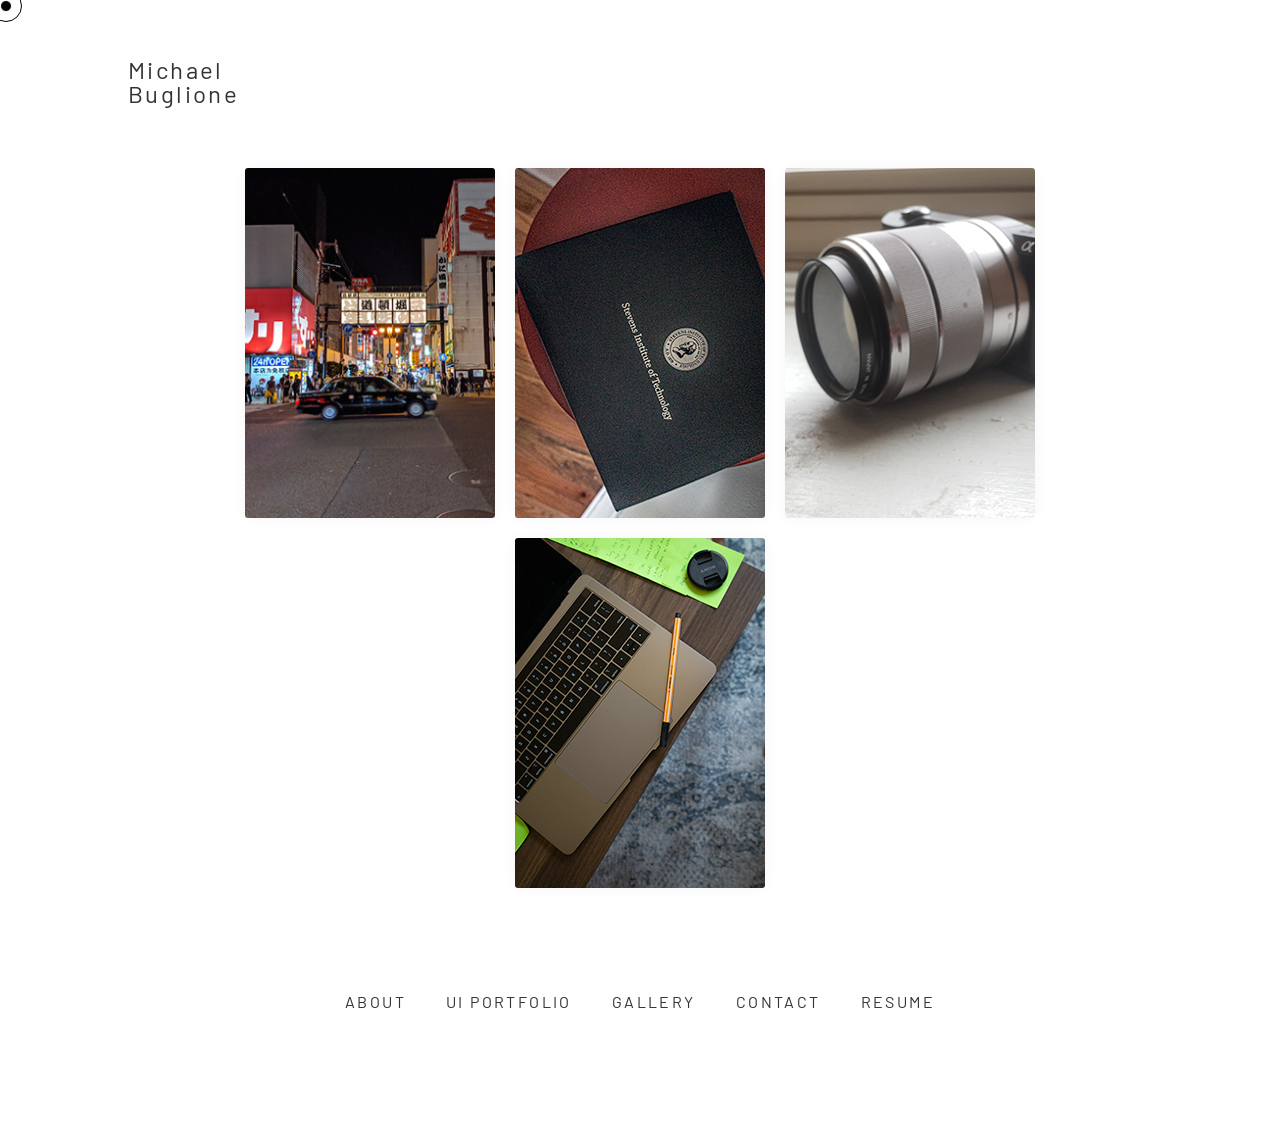
<file: index.html>
<!DOCTYPE html>
<html class="no-js">
  <head>
    <meta charset="utf-8" />
    <meta http-equiv="X-UA-Compatible" content="IE=edge" />
    <title>Michael Buglione</title>
    <meta name="description" content="" />
    <meta name="viewport" content="width=device-width, initial-scale=1" />
    <script src="/js/jquery.js"></script>
    <link rel="stylesheet" href="/css/home.css" />
    <link rel="stylesheet" href="/css/animate.min.css" />
  </head>
  <div class="cursor"></div>
  <div class="cursor-follower"></div>
  <!-- Michael Buglione  -->
  <!-- Michael Buglione  -->
  <!-- Michael Buglione  -->
  <!-- Michael Buglione  -->
  <!-- Michael Buglione  -->
  <!-- Michael Buglione  -->
  <!-- Michael Buglione  -->
  <!-- Michael Buglione  -->
  <!-- Michael Buglione  -->
  <!-- Michael Buglione  -->
  <!-- Michael Buglione  -->
  <!-- Michael Buglione  -->
  <!-- Michael Buglione  -->
  <!-- Michael Buglione  -->
  <!-- ʕ•́ᴥ•̀ʔっ  -->
  <!-- ═══════════════════░▒░══════════════════
════════════▒▒▒▓███████████▓▒═══════════
════════▒██████████▓▓▓▓██▓████▓═════════
══════▒███████▓█▓▓▓█▓█▓███▓▓▓███════════
═════▓███▓██▓▓████▓██▓█▓▓▓███▓██▒═══════
═════▓██▓███▓█▓████████▓▓█████▓██═══════
═════▒█████████▓▓▓███████████████▒══════
═════▒██████▓█████▒▒▒▒▒██████████▒══════
═════▒███████▓█▓█▒═════░▒▓█▓▓▒▒██▒══════
═════▒█████████▓█▓░░▒▒░░░░░▒▒▒▒██▒══════
═════▒████████████▒░▒▒▒▒▒▒▒▒▒▒▒▓█▒══════
═════▒██████████▓▓▓▒▒▒▒▒▒▒▒▒▒▒░▓█▒══════
═════▒███████▓███▓▒▒▒▒▒▒▒▒▒▒▒▒░▒▓▒══════
═════▓█▒░░▓██▓█▓▒▒▒▒░░░░░░░░░░░▒█▒══════
═════▓█▒▒▒░▒███▒░░▒░░░▒▒▒▒▒█▓█████══════
═════██░▒██▒▒████▒░▓██████████████══════
═════▒█▒▒▒▓▒░▓█▓███████████▒▒█████══════
══════▒█═░░▒▒▒█▒▒▒▒█▓██████░═████═══════
═▒▓███▓██░░▒▒▒▒▒▒▒▒██████▓▒░░▒██▒═══════
██████████▓█▒▒▒▒▒▒▒▒█▓▒▒▒▒░░░═░█════════
█████████▓▓█▓▒▒▒▒▒▓▒▒▒▒▒▒▒▓▓▒░▒█════════
██████████▒▒▓▓▒▒▒▒▒▒▒▒▒▒░▒▓██▓▒█════════
▓▓█▓████▓▒▒▒▒▓▓▒▒▒▒▒▒▒▒▒▓▒▒▒▓▓▓██═══════
██▓▒██▒░░▒▓▒▒▒▓█▓▒▒▒▒▒▒█████▒▒▓███══════
█▓▒█▓░░▒▒▒▒▒▒▒▒▒▓▓▒▒▓▒▒░░░▒▒▒▒█████═════
▓▓██░░▒▒▒▒▒▒▒▒▓▒▒▓▓▓▒▒▒▒▒▓██▓▓██████════
▓██▒░▒▒▒▒▒▒▒▒▒▓▓▓▓▓██▓▒▒▒░▒░▒█████▓██═══
▓▓█▒░▒▒▒▒▒▒▓▒▒▒▓▓██████▓▒▒▒▒█████▓▓██░══
█▓█▒░▒▒▒▒▒▒▒▒▒▓▓▓▓████████▓▒████▓██▓██══
▓██▒░▒░▒░░░▒▒▒▒▒▒▒▓▓████▓▒▒▒███▓▓█▓▓▓█══
▒██░░░░░░░░▒▒▒▒▒▒▒▓▓███▓▓▒▒██▓█▓█▓▒█▓██░
▒█▒═░░░░░▒▒░▒▒▒▒▒▒▒▒▒▒▒▓▒▒██▓▓▒█▒▒█▓▒▒▓█
▒█▓░░░░░░░▒▒░▒▒▒▒░░░░▒▒░░██▒▓▒▓▒▒█▓▒▒▒▒█
▒▒█▒═░░░░░░░░░░░░░░░▒░═▒█▒▒▓▒▓█▓▓▒▒▒▒▒▒▓
█▒█▒═░░░░░░░░░░░░░░▒═░██▒▒▒▓▓▒▒▓▒▒▒▒▒▓▒▓
▓▓▒█░░░░░░░░░░░░░░░═▒█▒▒██▓▒▒▓▒▒▒▒▒▓▓▓▒▓
▓█▒█▒═░░░░░░░░▒░░░═▒█▒▒▓▓▓▓▓▒▒▓▒▒▓▓▓▓▒▓▓
▓█▓▒▒═░░░░░▒░▒░░▒═▒█▒▓▓▓▓▓█▓▒▒█▓▒▓▓▓▒▓▓▒
▓▓█▓▒░░░░░░░▒▒▒▒═░█▓▓▓▓▓▓▓▓▓▓▒▓██▒▒▒▓▓█▓
▓▓▓▓█▒═░░░░▒▒▒▒═░▓▓▓▓▓▒▓███▒▓█▒▒▓█▓▒▒▒▒▒
▓▓▒▓█▓═░░▒▒░▒▒═░██▓▓▓▓▓████▒▓▓██▓▓██▓▓▓▓
▓▒▒▓▒█░░▒▒░▒░═▒█████████▓███▓▓▓▓▓▓▓▓████
▓█▓▓▓█▓═▒░▒░░██████████████▓████████████
▓█▓▓▓▒█░░▒═░██████▓█▓█▓█▓▓▓▒█▒▒▒▒▒██████
  -->
  <!-- ▒▒▒▒▒▒▒▒▒▒▒▒▒▒▒▒▒▒▒▒▒▒▒▒▒▒▒▒▒▒▒▒▒▒▒▒▒▒▒▒▒▒▒▒
▒▒▒▒▒▒▒▒▒▒▒▒▒▒▒▒▒▒░░░░░░░░░░▒▒▒▒▒▒▒▒▒▒▒▒▒▒▒▒
▒▒▒▒▒▒▒▒▒▒▒▒▒░░░░░░░░░░░░░░░░░░░▒▒▒▒▒▒▒▒▒▒▒▒
▒▒▒▒▒▒▒▒▒▒░░░░░░░░░░░░░░░░░░░░░░░░░▒▒▒▒▒▒▒▒▒
▒▒▒▒▒▒▒▒░░░░░░░░░░░░░░░░░░░░░░░░░░░░░▒▒▒▒▒▒▒
▒▒▒▒▒▒░░░░░░░░░░░░░░░░░░░░░░░░░░░░░░▄░░▒▒▒▒▒
▒▒▒▒▒░░░░░░░░░░░░░░░░░░░░░░░░░░░░░░██▌░░▒▒▒▒
▒▒▒▒░░░░░░░░░░░░░░░░░░░░░░░░░░░▄▄███▀░░░░▒▒▒
▒▒▒░░░░░░░░░░░░░░░░░░░░░░░░░░░█████░▄█░░░░▒▒
▒▒░░░░░░░░░░░░░░░░░░░░░░░░░░▄████████▀░░░░▒▒
▒▒░░░░░░░░░░░░░░░░░░░░░░░░▄█████████░░░░░░░▒
▒░░░░░░░░░░░░░░░░░░░░░░░░░░▄███████▌░░░░░░░▒
▒░░░░░░░░░░░░░░░░░░░░░░░░▄█████████░░░░░░░░▒
▒░░░░░░░░░░░░░░░░░░░░░▄███████████▌░░░░░░░░▒
▒░░░░░░░░░░░░░░░▄▄▄▄██████████████▌░░░░░░░░▒
▒░░░░░░░░░░░▄▄███████████████████▌░░░░░░░░░▒
▒░░░░░░░░░▄██████████████████████▌░░░░░░░░░▒
▒░░░░░░░░████████████████████████░░░░░░░░░░▒
▒█░░░░░▐██████████▌░▀▀███████████░░░░░░░░░░▒
▐██░░░▄██████████▌░░░░░░░░░▀██▐█▌░░░░░░░░░▒▒
▒██████░█████████░░░░░░░░░░░▐█▐█▌░░░░░░░░░▒▒
▒▒▀▀▀▀░░░██████▀░░░░░░░░░░░░▐█▐█▌░░░░░░░░▒▒▒
▒▒▒▒▒░░░░▐█████▌░░░░░░░░░░░░▐█▐█▌░░░░░░░▒▒▒▒
▒▒▒▒▒▒░░░░███▀██░░░░░░░░░░░░░█░█▌░░░░░░▒▒▒▒▒
▒▒▒▒▒▒▒▒░▐██░░░██░░░░░░░░▄▄████████▄▒▒▒▒▒▒▒▒
▒▒▒▒▒▒▒▒▒██▌░░░░█▄░░░░░░▄███████████████████
▒▒▒▒▒▒▒▒▒▐██▒▒░░░██▄▄███████████████████████
▒▒▒▒▒▒▒▒▒▒▐██▒▒▄████████████████████████████
▒▒▒▒▒▒▒▒▒▒▄▄████████████████████████████████
████████████████████████████████████████████
  -->
  <!-- ____________36936936936936936
____________36936936936936936
____________369369369369369369
___________36936936936936933693
__________3693693693693693693693
_________369369369369369369369369
_________3693693693693693693693699
________3693693693693693693693699369
_______36936939693693693693693693693693
_____3693693693693693693693693693693636936
___36936936936936936936936936936___369369369
__36936___369336936369369369369________36936
_36936___36936_369369336936936__¶¶__¶¶
36933___36936__36936___3693636_¶¶¶¶¶¶¶¶
693____36936__36936_____369363_¶¶¶¶¶¶¶¶
______36936__36936______369369__¶¶¶¶¶¶
_____36936___36936_______36936___¶¶¶¶
_____36936___36936________36936___¶¶
_____36936___36936_________36936___11,
______369____36936__________369___11,
______________369________________11,
_______________________________11,
_____________________________11,
___________________________11,
________________________¶¶¶_¶¶¶
_______________________¶¶¶¶¶¶¶¶¶
_______________________¶¶¶¶¶¶¶¶¶
________________________¶¶¶¶¶¶¶
_________________________¶¶¶¶¶
__________________________¶¶¶
___________________________¶
______________________________11,
________________________________11,
__________________________________11,
___________________________________11,
___________________________________11,
__________________________________11,
_________________________________11,
_______________________________11,
___________________________¶¶__¶¶
__________________________¶¶¶¶¶¶¶¶
__________________________¶¶¶¶¶¶¶¶
___________________________¶¶¶¶¶¶
____________________________ ¶¶¶
_____________________________ ¶
____________________________11,
__________________________11,
_________________________11,
___________________________11,
_____________________________11,
________________________________11,
__________________________________11,
______________369___________________11,
______369____36936__________369_____11,
_____36936___36936_________36936___11,
_____36936___36936________36936___11,
_____36936___36936_______36936___11,
______36936__36936______369369 _¶¶_¶¶
693____36936__36936_____369363 ¶¶¶¶¶¶¶
36933___36936__36936___3693636 ¶¶¶¶¶¶¶
_36936___36936_369369336936936 _¶¶¶¶¶
__36936___369336936369369369369 _¶¶¶__3696
___36936936936936936936936936936 _¶_336939
_____36936936936936936936936936936936936
_______369369396936936936936936693693
________36936936936936936936999369
_________36936936936936936933699
_________3693693693693693369369
__________36936936936936993693
___________369369369369333693
____________3693693693699369
____________369369369366936
____________36936936936693
  -->
  <!-- ────────▓▓▓▓▓▓▓────────────▒▒▒▒▒▒
──────▓▓▒▒▒▒▒▒▒▓▓────────▒▒░░░░░░▒▒
────▓▓▒▒▒▒▒▒▒▒▒▒▒▓▓────▒▒░░░░░░░░░▒▒▒
───▓▓▒▒▒▒▒▒▒▒▒▒▒▒▒▒▓▓▒▒░░░░░░░░░░░░░░▒
──▓▓▒▒▒▒▒▒▒▒▒▒▒▒▒▒▒▒▒░░░░░░░░░░░░░░░░░▒
──▓▒▒▒▒▒▒▒▒▒▒▒▒▒▒▒▒▒▒░░░░░░░░░░░░░░░░░░▒
─▓▓▒▒▒▒▒▒▒▒▒▒▒▒▒▒▒▒▒▒░░░░░░░░░░░░░░░░░░░▒
▓▓▒▒▒▒▒▒░░░░░░░░░░░▒▒░░▒▒▒▒▒▒▒▒▒▒▒░░░░░░▒
▓▓▒▒▒▒▒▒▀▀▀▀▀███▄▄▒▒▒░░░▄▄▄██▀▀▀▀▀░░░░░░▒
▓▓▒▒▒▒▒▒▒▄▀████▀███▄▒░▄████▀████▄░░░░░░░▒
▓▓▒▒▒▒▒▒█──▀█████▀─▌▒░▐──▀█████▀─█░░░░░░▒
▓▓▒▒▒▒▒▒▒▀▄▄▄▄▄▄▄▄▀▒▒░░▀▄▄▄▄▄▄▄▄▀░░░░░░░▒
─▓▓▒▒▒▒▒▒▒▒▒▒▒▒▒▒▒▒▒▒░░░░░░░░░░░░░░░░░░▒
──▓▓▒▒▒▒▒▒▒▒▒▒▒▒▒▒▒▒▒░░░░░░░░░░░░░░░░░▒
───▓▓▒▒▒▒▒▒▒▒▒▒▒▒▒▒▒▀▀▀░░░░░░░░░░░░░░▒
────▓▓▒▒▒▒▒▒▒▒▒▒▒▒▒▒▒░░░░░░░░░░░░░░▒▒
─────▓▓▒▒▒▒▒▒▒▒▒▒▄▄▄▄▄▄▄▄▄░░░░░░░░▒▒
──────▓▓▒▒▒▒▒▒▒▄▀▀▀▀▀▀▀▀▀▀▀▄░░░░░▒▒
───────▓▓▒▒▒▒▒▀▒▒▒▒▒▒░░░░░░░▀░░░▒▒
────────▓▓▒▒▒▒▒▒▒▒▒▒▒░░░░░░░░░░▒▒
──────────▓▓▒▒▒▒▒▒▒▒▒░░░░░░░░▒▒
───────────▓▓▒▒▒▒▒▒▒▒░░░░░░░▒▒
─────────────▓▓▒▒▒▒▒▒░░░░░▒▒
───────────────▓▓▒▒▒▒░░░░▒▒
────────────────▓▓▒▒▒░░░▒▒
──────────────────▓▓▒░▒▒
───────────────────▓▒░▒
────────────────────▓▒  -->

  <body>
    <div id="body" class="padding_border">
      <h1 id="title" class="title">
        <a class="name" id="link" href="#">Michael Buglione</a>
      </h1>
      <div class="container">
        <div class="tiles">
          <a class="tile alink" id="link1" href="#"
            ><img src="/assets/car.jpg" />
            <div class="details">
              <span class="title2 alink">About</span
              ><span class="info"
                >What I'm doing with my life right now and my future
                projects.</span
              >
            </div> </a
          ><a id="link2" class="tile 2link" href="#"
            ><img src="/assets/plant.png" />
            <div class="details">
              <span class="title2 alink">UI Portfolio</span
              ><span class="info"
                >Looking for a Front-End Developer/Designer?</span
              >
            </div> </a
          ><a class="tile alink" id="link3" href="#"
            ><img src="/assets/cam.jpg" />
            <div class="details">
              <span class="title2 alink">Gallery</span
              ><span class="info"
                >A photo gallery of my trips, life, and projects!</span
              >
            </div>
          </a>
          <a class="tile alink" id="link4" href="#"
            ><img src="/assets/lap.png" />
            <div class="details">
              <span class="title2 alink">Contact</span
              ><span class="info"
                >Need to get in touch with me? Checkout how to get in
                contact.</span
              >
            </div>
          </a>
        </div>
      </div>
      <footer>
        <ul>
          <li>
            <a id="link5" class="link" href="#">About</a>
          </li>
          <li>
            <a id="link6" class="link" href="#">UI Portfolio</a>
          </li>
          <li>
            <a id="link7" class="link" href="#">Gallery</a>
          </li>
          <li>
            <a id="link8" class="link" href="#">Contact</a>
          </li>
          <li>
            <a
              id="link9"
              class="link"
              target="”_blank”"
              href="assets\Resume_2024MB.pdf"
              >Resume</a
            >
          </li>
        </ul>
      </footer>
    </div>
    <script src="/js/TweenMax.min.js"></script>
    <script src="/js/home.js"></script>
    <script>
      var cursor = $(".cursor"),
        follower = $(".cursor-follower");

      var posX = 0,
        posY = 0;

      var mouseX = 0,
        mouseY = 0;

      TweenMax.to({}, 0.016, {
        repeat: -1,
        onRepeat: function () {
          posX += (mouseX - posX) / 4;
          posY += (mouseY - posY) / 4;

          TweenMax.set(follower, {
            css: {
              left: posX - 12,
              top: posY - 12,
            },
          });

          TweenMax.set(cursor, {
            css: {
              left: mouseX,
              top: mouseY,
            },
          });
        },
      });

      $(document).on("mousemove", function (e) {
        mouseX = e.clientX;
        mouseY = e.clientY;
      });
      // WHITE circle
      $(".link").on("mouseenter", function () {
        cursor.addClass("active");
        follower.addClass("active");
      });
      $(".link").on("mouseleave", function () {
        cursor.removeClass("active");
        follower.removeClass("active");
      });
      $(".name").on("mouseenter", function () {
        cursor.addClass("active");
        follower.addClass("active");
      });
      $(".name").on("mouseleave", function () {
        cursor.removeClass("active");
        follower.removeClass("active");
      });
      // WHITE circle
      $(".alink").on("mouseenter", function () {
        cursor.addClass("white");
        follower.addClass("white");
      });
      $(".alink").on("mouseleave", function () {
        cursor.removeClass("white");
        follower.removeClass("white");
      });
      // WHITE circle
      $(".details").on("mouseenter", function () {
        cursor.addClass("black");
        follower.addClass("black");
      });
      $(".details").on("mouseleave", function () {
        cursor.removeClass("black");
        follower.removeClass("black");
      });
      // Green circle
      $(".tile").on("mouseenter", function () {
        cursor.addClass("green");
        follower.addClass("green");
      });
      $(".tile").on("mouseleave", function () {
        cursor.removeClass("green");
        follower.removeClass("green");
      });
    </script>
  </body>
</html>
</file>
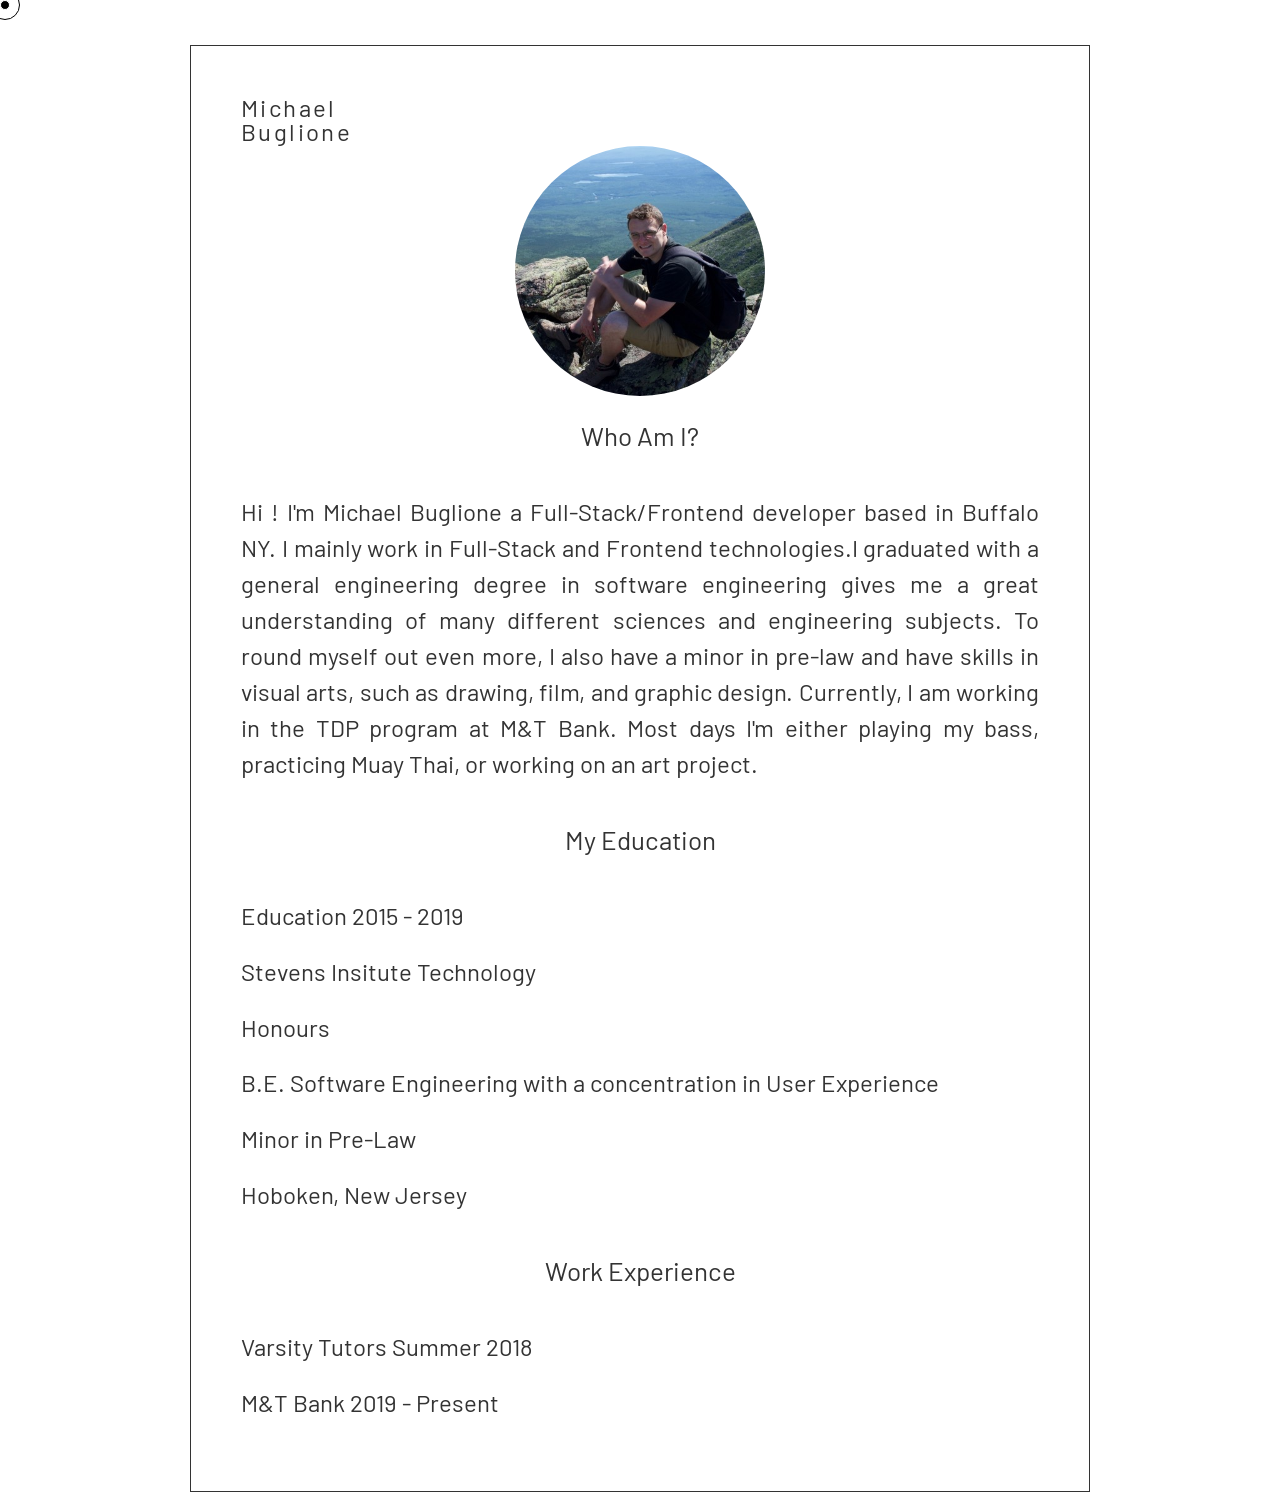
<file: about.html>
<!DOCTYPE html>
<html class="no-js">
  <head>
    <meta charset="utf-8" />
    <meta http-equiv="X-UA-Compatible" content="IE=edge" />
    <title>Michael Buglione</title>
    <meta name="description" content="" />
    <meta name="viewport" content="width=device-width, initial-scale=1" />
    <link rel="stylesheet" href="/css/about.css" />
    <link rel="stylesheet" href="/css/animate.min.css" />
    <script src="/js/jquery.js"></script>
  </head>
  <div class="cursor"></div>
  <div class="cursor-follower"></div>
  <body id="body">
    <div id="about" class="row">
      <h1 id="title" class="title">
        <a class="name" id="link" href="#">Michael Buglione</a>
      </h1>
      <img class="Selfie" src="/assets/me.jpg" alt="Selfie" />
      <h1 class="aboutMe">Who Am I?</h1>
      <h2 class="about">
        Hi ! I'm Michael Buglione a Full-Stack/Frontend developer based in
        Buffalo NY. I mainly work in Full-Stack and Frontend technologies.I
        graduated with a general engineering degree in software engineering
        gives me a great understanding of many different sciences and
        engineering subjects. To round myself out even more, I also have a minor
        in pre-law and have skills in visual arts, such as drawing, film, and
        graphic design. Currently, I am working in the TDP program at M&T Bank.
        Most days I'm either playing my bass, practicing Muay Thai, or working
        on an art project.
      </h2>
      <h1 class="aboutMe">My Education</h1>
      <h2 class="about">Education 2015 - 2019</h2>
      <h2 class="about">Stevens Insitute Technology</h2>
      <h2 class="about">Honours</h2>
      <h2 class="about">
        B.E. Software Engineering with a concentration in User Experience
      </h2>
      <h2 class="about">Minor in Pre-Law</h2>
      <h2 class="about">Hoboken, New Jersey</h2>

      <h1 class="aboutMe">Work Experience</h1>
      <h2 class="about">Varsity Tutors Summer 2018</h2>
      <h2 class="about">M&T Bank 2019 - Present</h2>
    </div>
  </body>

  <body>
    <script src="/js/TweenMax.min.js"></script>
    <script src="/js/about.js"></script>
    <script>
      var cursor = $(".cursor"),
        follower = $(".cursor-follower");

      var posX = 0,
        posY = 0;

      var mouseX = 0,
        mouseY = 0;

      TweenMax.to({}, 0.016, {
        repeat: -1,
        onRepeat: function () {
          posX += (mouseX - posX) / 4;
          posY += (mouseY - posY) / 4;

          TweenMax.set(follower, {
            css: {
              left: posX - 12,
              top: posY - 12,
            },
          });

          TweenMax.set(cursor, {
            css: {
              left: mouseX,
              top: mouseY,
            },
          });
        },
      });

      $(document).on("mousemove", function (e) {
        mouseX = e.clientX;
        mouseY = e.clientY;
      });
      // WHITE circle
      $(".link").on("mouseenter", function () {
        cursor.addClass("active");
        follower.addClass("active");
      });
      $(".link").on("mouseleave", function () {
        cursor.removeClass("active");
        follower.removeClass("active");
      });
      $(".name").on("mouseenter", function () {
        cursor.addClass("active");
        follower.addClass("active");
      });
      $(".name").on("mouseleave", function () {
        cursor.removeClass("active");
        follower.removeClass("active");
      });
      // WHITE circle
      $(".alink").on("mouseenter", function () {
        cursor.addClass("white");
        follower.addClass("white");
      });
      $(".alink").on("mouseleave", function () {
        cursor.removeClass("white");
        follower.removeClass("white");
      });
      // WHITE circle
      $(".details").on("mouseenter", function () {
        cursor.addClass("black");
        follower.addClass("black");
      });
      $(".details").on("mouseleave", function () {
        cursor.removeClass("black");
        follower.removeClass("black");
      });
      // Green circle
      $(".tile").on("mouseenter", function () {
        cursor.addClass("green");
        follower.addClass("green");
      });
      $(".tile").on("mouseleave", function () {
        cursor.removeClass("green");
        follower.removeClass("green");
      });
    </script>
  </body>
</html>
</file>
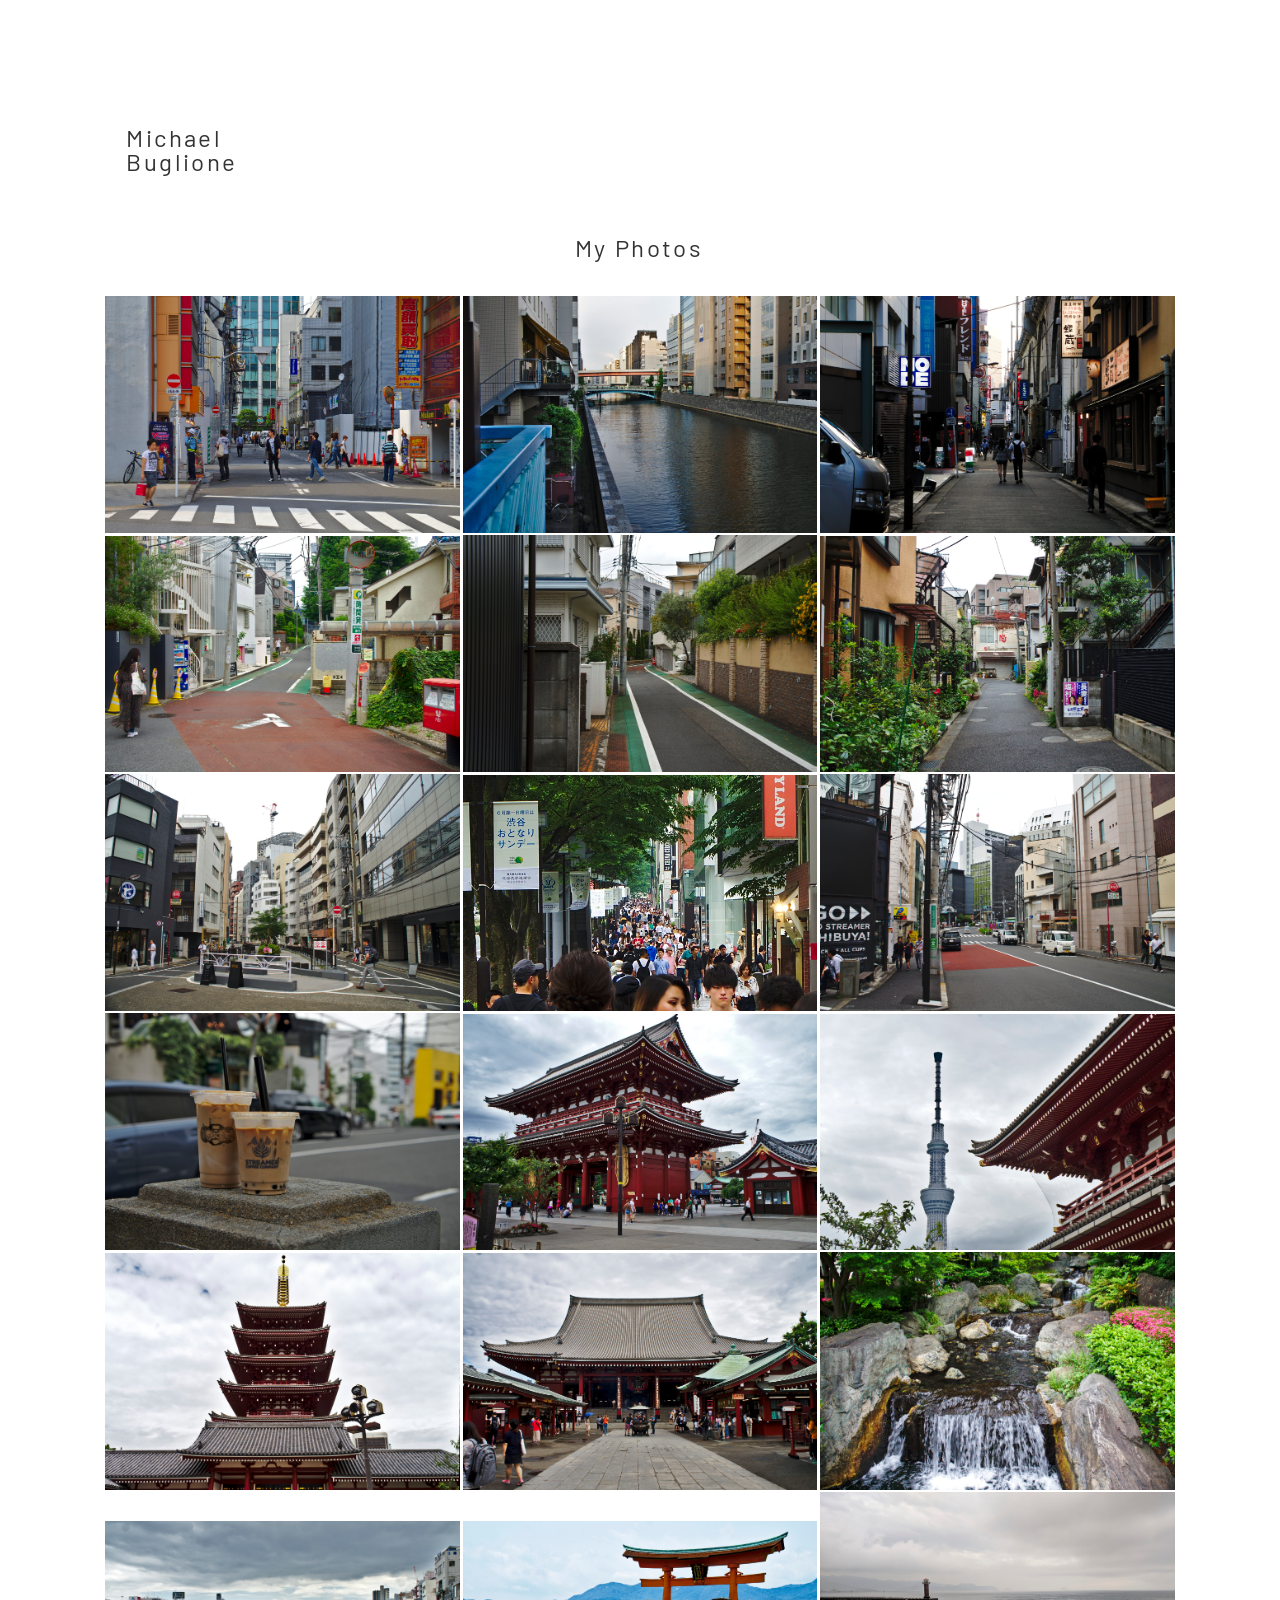
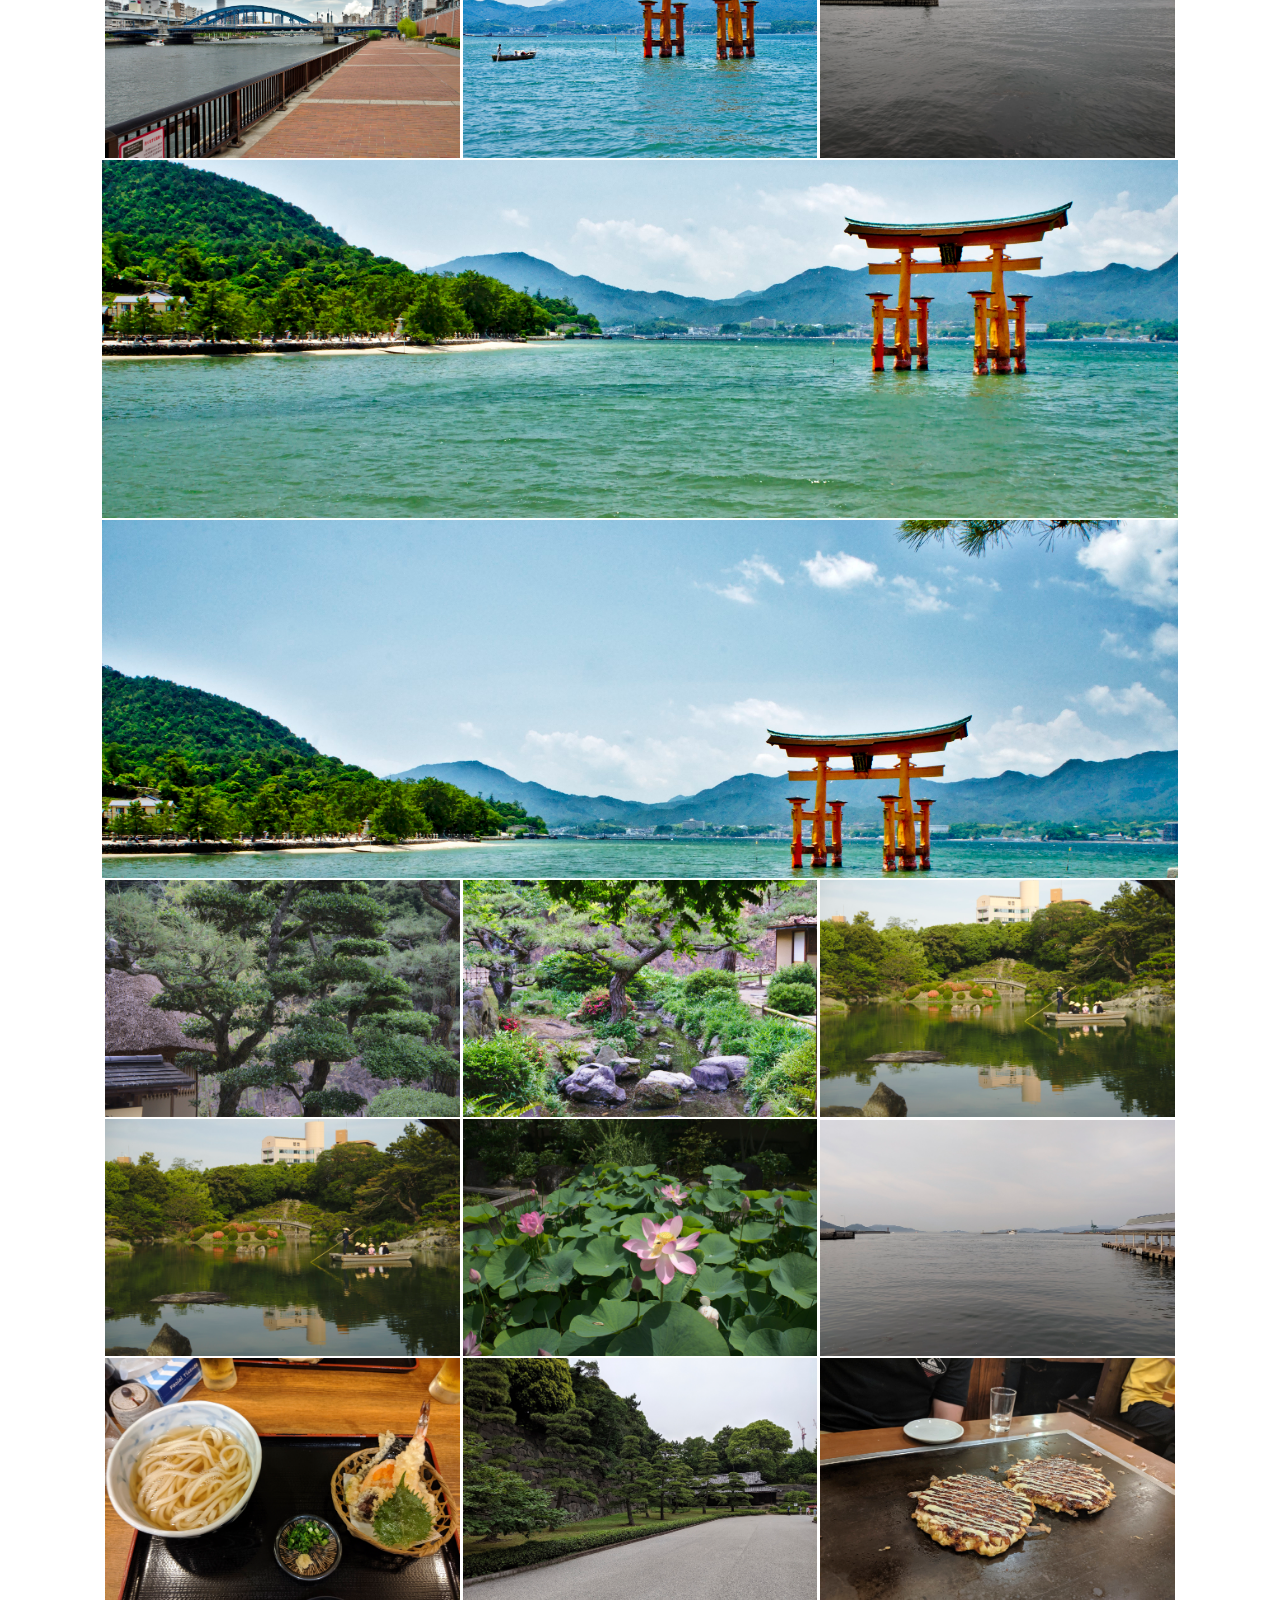
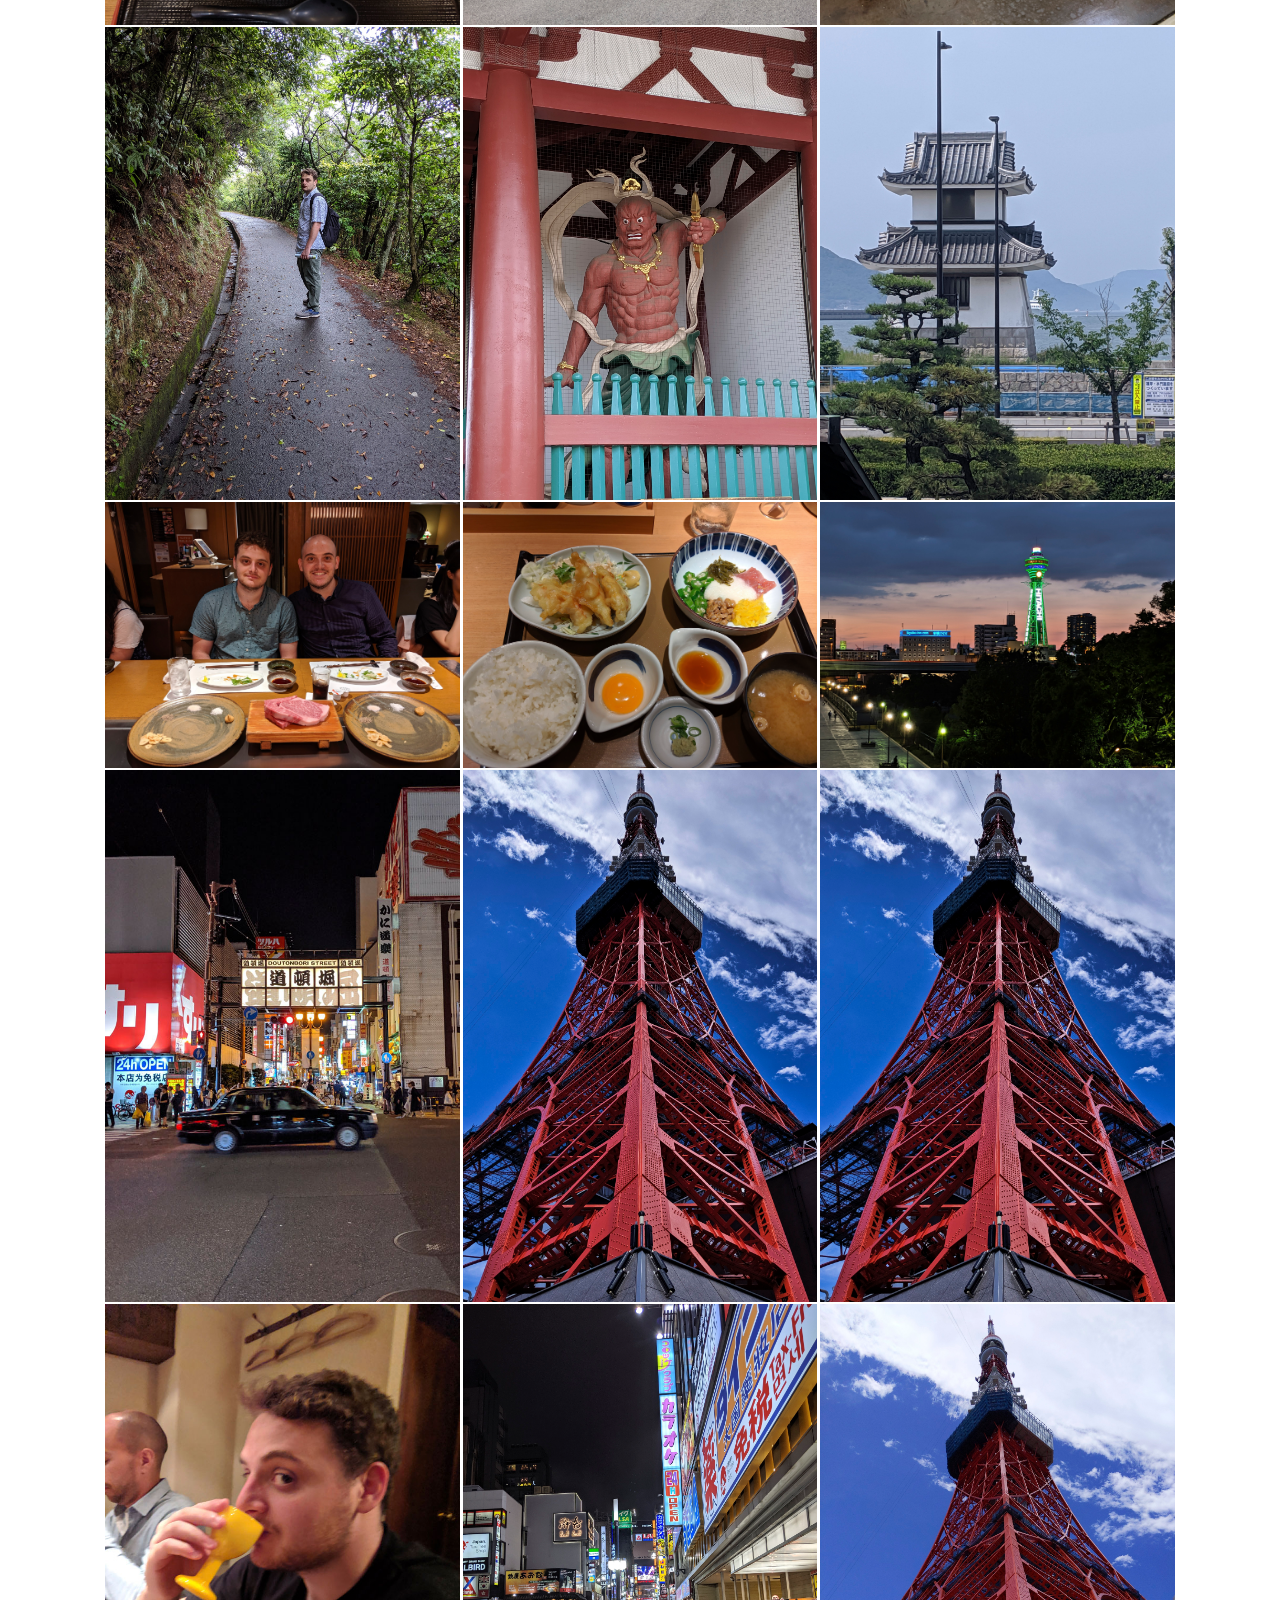
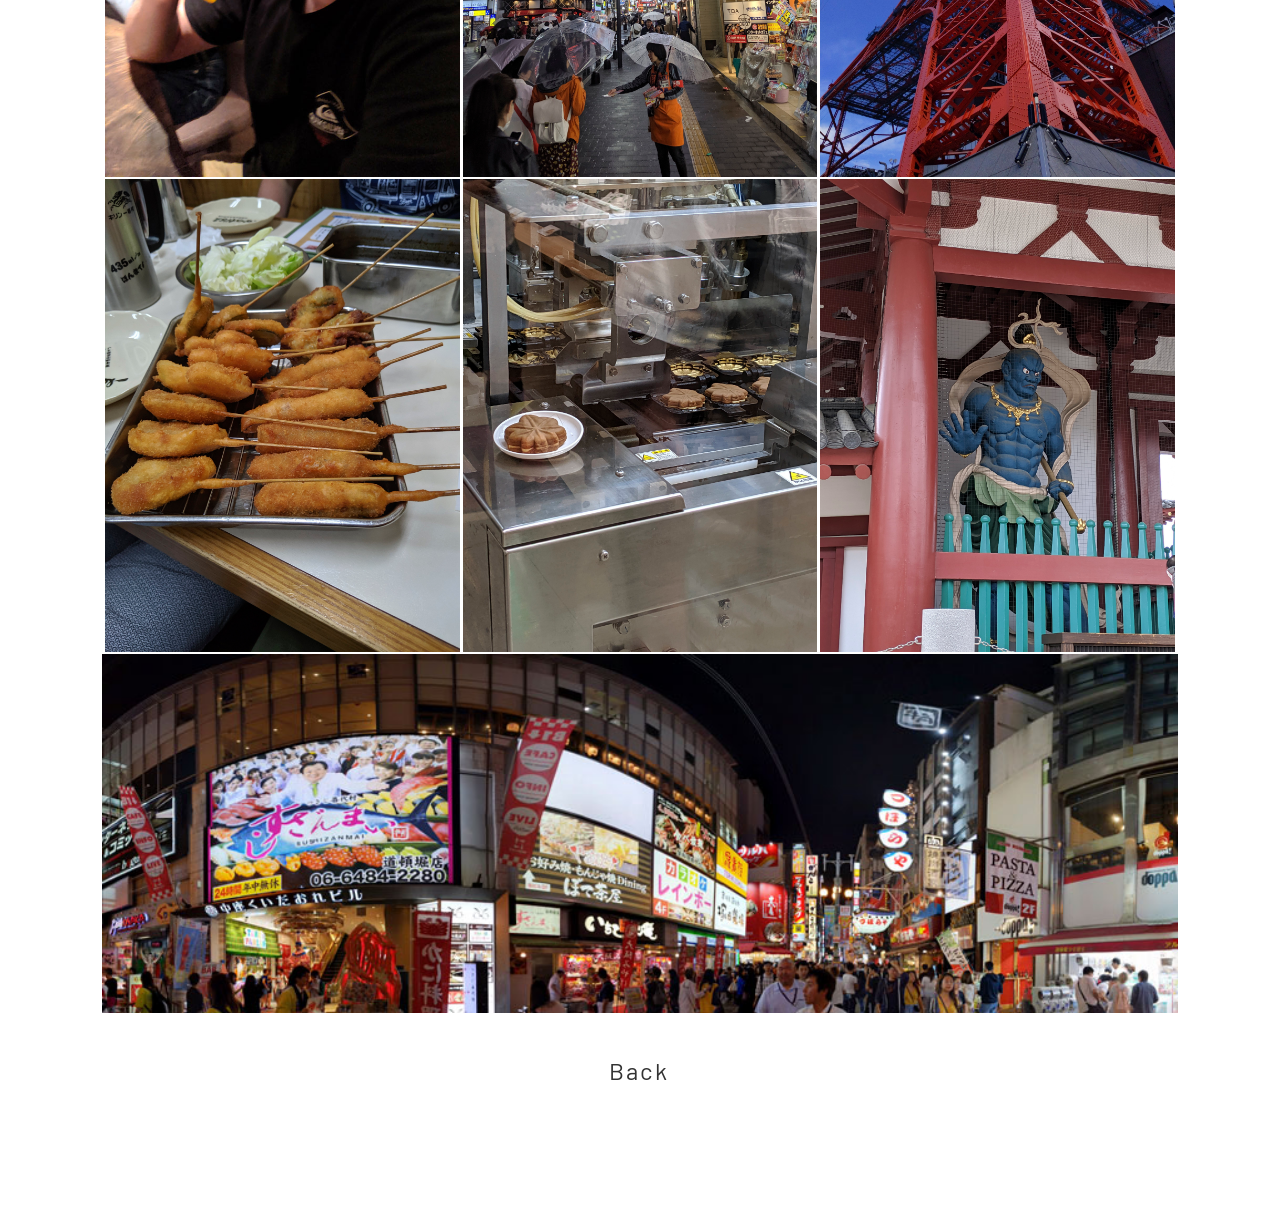
<file: gallery-2.html>
<!DOCTYPE html>
<!--[if lt IE 7]>      <html class="no-js lt-ie9 lt-ie8 lt-ie7"> <![endif]-->
<!--[if IE 7]>         <html class="no-js lt-ie9 lt-ie8"> <![endif]-->
<!--[if IE 8]>         <html class="no-js lt-ie9"> <![endif]-->
<!--[if gt IE 8]><!-->
<html class="no-js">
<!--<![endif]-->

<head>
    <meta charset="utf-8">
    <meta http-equiv="X-UA-Compatible" content="IE=edge">
    <title>Gallery</title>
    <meta name="description" content="">
    <meta name="viewport" content="width=device-width, initial-scale=1">
    <link rel="stylesheet" href="/css/gallery2.css">
    <script src="/js/jquery.js"></script>
    <link rel="stylesheet" href="/css/animate.min.css" />
    <script src="/js/Gallery2.js"></script>
</head>

<div class="cursor"></div>
<div class="cursor-follower"></div>

<body id="body" class="animated fadeIn">
    <div id="body" class="padding_border">
        <h1 id="title" class="title">
            <a class="name" id="about" href="#">Michael Buglione</a>
        </h1>
        <h1 class="fav">
            <p class="name">My Photos<p>
        </h1>
        <div class="gallery">
            <div class="img-w"><img src="/assets/Japan/1.jpg" alt="" /></div>
            <div class="img-w"><img src="/assets/Japan/2.jpg" alt="" /></div>
            <div class="img-w"><img src="/assets/Japan/3.jpg" alt="" /></div>
            <div class="img-w"><img src="/assets/Japan/4.jpg" alt="" /></div>
            <div class="img-w"><img src="/assets/Japan/5.jpg" alt="" /></div>
            <div class="img-w"><img src="/assets/Japan/6.jpg" alt="" /></div>
            <div class="img-w"><img src="/assets/Japan/7.jpg" alt="" /></div>
            <div class="img-w"><img src="/assets/Japan/8.jpg" alt="" /></div>
            <div class="img-w"><img src="/assets/Japan/9.jpg" alt="" /></div>
            <div class="img-w"><img src="/assets/Japan/10.jpg" alt="" /></div>
            <div class="img-w"><img src="/assets/Japan/11.jpg" alt="" /></div>
            <div class="img-w"><img src="/assets/Japan/12.jpg" alt="" /></div>
            <div class="img-w"><img src="/assets/Japan/13.jpg" alt="" /></div>
            <div class="img-w"><img src="/assets/Japan/14.jpg" alt="" /></div>
            <div class="img-w"><img src="/assets/Japan/15.jpg" alt="" /></div>
            <div class="img-w"><img src="/assets/Japan/16.jpg" alt="" /></div>
            <div class="img-w"><img src="/assets/Japan/17.jpg" alt="" /></div>
            <div class="img-w"><img src="/assets/Japan/43.jpg" alt="" /></div>
            <div class="img-w"><img class="img-s" src="/assets/Japan/18.jpg" alt="" /></div>
            <div class="img-w"><img class="img-s" src="/assets/Japan/19.jpg" alt="" /></div>
            <div class="img-w"><img src="/assets/Japan/20.jpg" alt="" /></div>
            <div class="img-w"><img src="/assets/Japan/21.jpg" alt="" /></div>
            <div class="img-w"><img src="/assets/Japan/22.jpg" alt="" /></div>
            <div class="img-w"><img src="/assets/Japan/23.jpg" alt="" /></div>
            <div class="img-w"><img src="/assets/Japan/24.jpg" alt="" /></div>
            <div class="img-w"><img src="/assets/Japan/27.jpg" alt="" /></div>
            <div class="img-w"><img src="/assets/Japan/28.jpg" alt="" /></div>
            <div class="img-w"><img src="/assets/Japan/25.jpg" alt="" /></div>
            <div class="img-w"><img src="/assets/Japan/31.jpg" alt="" /></div>
            <div class="img-w"><img src="/assets/Japan/29.jpg" alt="" /></div>
            <div class="img-w"><img src="/assets/Japan/30.jpg" alt="" /></div>
            <div class="img-w"><img src="/assets/Japan/26.jpg" alt="" /></div>
            <div class="img-w"><img src="/assets/Japan/32.jpg" alt="" /></div>
            <div class="img-w"><img src="/assets/Japan/33.jpg" alt="" /></div>
            <div class="img-w"><img src="/assets/Japan/36.jpg" alt="" /></div>
            <div class="img-w"><img src="/assets/Japan/35.jpg" alt="" /></div>
            <div class="img-w"><img src="/assets/Japan/41.jpg" alt="" /></div>
            <div class="img-w"><img src="/assets/Japan/41.jpg" alt="" /></div>
            <div class="img-w"><img src="/assets/Japan/38.jpg" alt="" /></div>
            <div class="img-w"><img src="/assets/Japan/39.jpg" alt="" /></div>
            <div class="img-w"><img src="/assets/Japan/40.jpg" alt="" /></div>
            <div class="img-w"><img src="/assets/Japan/34.jpg" alt="" /></div>
            <div class="img-w"><img src="/assets/Japan/42.jpg" alt="" /></div>
            <div class="img-w"><img src="/assets/Japan/44.jpg" alt="" /></div>
            <div class="img-w"><img class="img-s" src="/assets/Japan/46.jpg" alt="" /></div>
        </div>
        <h1 id="back" class="more">
            <a class="name" id="link2" href="#">Back</a>
        </h1>
    </div>
</body>
</html>
</file>
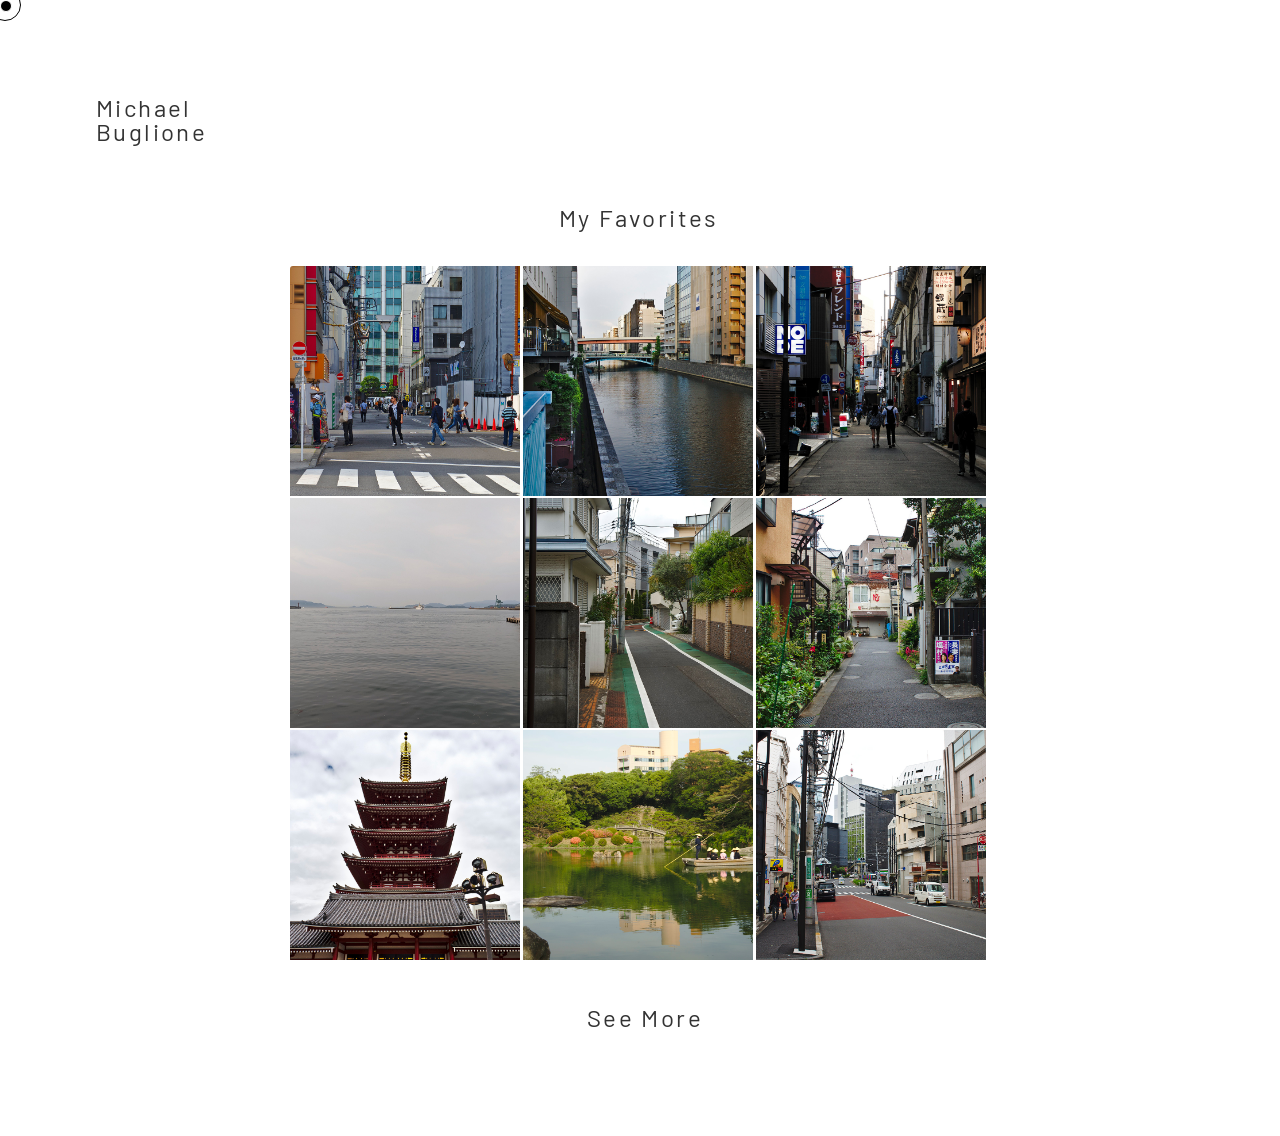
<file: gallery.html>
<!DOCTYPE html>
<!--[if lt IE 7]>      <html class="no-js lt-ie9 lt-ie8 lt-ie7"> <![endif]-->
<!--[if IE 7]>         <html class="no-js lt-ie9 lt-ie8"> <![endif]-->
<!--[if IE 8]>         <html class="no-js lt-ie9"> <![endif]-->
<!--[if gt IE 8]><!-->
<html class="no-js">
<!--<![endif]-->

<head>
  <meta charset="utf-8">
  <meta http-equiv="X-UA-Compatible" content="IE=edge">
  <title>Gallery</title>
  <meta name="description" content="">
  <meta name="viewport" content="width=device-width, initial-scale=1">
  <link rel="stylesheet" href="/css/gallery.css">
  <script src="https://code.jquery.com/jquery-3.4.1.min.js"
    integrity="sha256-CSXorXvZcTkaix6Yvo6HppcZGetbYMGWSFlBw8HfCJo=" crossorigin="anonymous"></script>
  <script src="/js/jquery.js"></script>
  <script src="/js/Gallery.js"></script>
  <link rel="stylesheet" href="/css/animate.min.css" />
<script src="" async defer></script>
<script src="/js/TweenMax.min.js"></script>
</head>
<div class="cursor"></div>
<div class="cursor-follower"></div>

<body id="body" class="animated fadeIn">

  <div id="body" class="padding_border">
    <h1 id="title" class="title">
      <a class="name" id="about" href="#">Michael Buglione</a>
    </h1>
    <h1 class="fav">
      <p class="s">My Favorites<p>
    </h1>
    <div class="gallery">
      <div class="img-w"><img loading="lazy" src="/assets/Japan/1w.jpg" alt="" /></div>
      <div class="img-w"><img loading="lazy" src="/assets/Japan/2w.jpg" alt="" /></div>
      <div class="img-w"><img loading="lazy" src="/assets/Japan/3w.jpg" alt="" /></div>
      <div class="img-w"><img loading="lazy" src="/assets/Japan/27w.jpg" alt="" /></div>
      <div class="img-w"><img loading="lazy" src="/assets/Japan/5w.jpg" alt="" /></div>
      <div class="img-w"><img loading="lazy" src="/assets/Japan/6w.jpg" alt="" /></div>
      <div class="img-w"><img loading="lazy" src="/assets/Japan/13w.jpg" alt="" /></div>
      <div class="img-w"><img loading="lazy" src="/assets/Japan/22w.jpg" alt="" /></div>
      <div class="img-w"><img loading="lazy" src="/assets/Japan/9w.jpg" alt="" /></div>
      <!--  <div class="img-w"><img src="/assets/Japan/10.jpg" alt=""/></div>
            <div class="img-w"><img src="/assets/Japan/11.jpg" alt=""/></div>
            <div class="img-w"><img src="/assets/Japan/12.jpg" alt=""/></div>
            <div class="img-w"><img src="/assets/Japan/13.jpg" alt=""/></div>
            <div class="img-w"><img src="/assets/Japan/14.jpg" alt=""/></div>
            <div class="img-w"><img src="/assets/Japan/15.jpg" alt=""/></div>
            <div class="img-w"><img src="/assets/Japan/16.jpg" alt=""/></div>
            <div class="img-w"><img src="/assets/Japan/17.jpg" alt=""/></div>
            <div class="img-w"><img src="/assets/Japan/18.jpg" alt=""/></div>
            <div class="img-w"><img src="/assets/Japan/19.jpg" alt=""/></div>
            <div class="img-w"><img src="/assets/Japan/20.jpg" alt=""/></div>
            <div class="img-w"><img src="/assets/Japan/21.jpg" alt=""/></div>
            <div class="img-w"><img src="/assets/Japan/22.jpg" alt=""/></div>
            <div class="img-w"><img src="/assets/Japan/23.jpg" alt=""/></div>
            <div class="img-w"><img src="/assets/Japan/24.jpg" alt=""/></div>
            <div class="img-w"><img src="/assets/Japan/25.jpg" alt=""/></div>
            <div class="img-w"><img src="/assets/Japan/26.jpg" alt=""/></div>
            <div class="img-w"><img src="/assets/Japan/27.jpg" alt=""/></div>
            <div class="img-w"><img src="/assets/Japan/28.jpg" alt=""/></div>
            <div class="img-w"><img src="/assets/Japan/29.jpg" alt=""/></div>
            <div class="img-w"><img src="/assets/Japan/30.jpg" alt=""/></div>
            <div class="img-w"><img src="/assets/Japan/31.jpg" alt=""/></div>
            <div class="img-w"><img src="/assets/Japan/32.jpg" alt=""/></div>
            <div class="img-w"><img src="/assets/Japan/33.jpg" alt=""/></div>
            <div class="img-w"><img src="/assets/Japan/34.jpg" alt=""/></div>
            <div class="img-w"><img src="/assets/Japan/35.jpg" alt=""/></div>
            <div class="img-w"><img src="/assets/Japan/36.jpg" alt=""/></div>
            <div class="img-w"><img src="/assets/Japan/37.jpg" alt=""/></div>
            <div class="img-w"><img src="/assets/Japan/38.jpg" alt=""/></div>
            <div class="img-w"><img src="/assets/Japan/39.jpg" alt=""/></div>
            <div class="img-w"><img src="/assets/Japan/40.jpg" alt=""/></div>
            <div class="img-w"><img src="/assets/Japan/41.jpg" alt=""/></div>
            <div class="img-w"><img src="/assets/Japan/42.jpg" alt=""/></div>
            <div class="img-w"><img src="/assets/Japan/43.jpg" alt=""/></div>
            <div class="img-w"><img src="/assets/Japan/44.jpg" alt=""/></div>
            <div class="img-w"><img src="/assets/Japan/45.jpg" alt=""/></div>
            <div class="img-w"><img src="/assets/Japan/46.jpg" alt=""/></div>
            <div class="img-w"><img src="/assets/Japan/47.jpg" alt=""/></div>
            --->
    </div>
    <h1 id="more" class="more">
      <a class="name" id="link" href="#">See More</a>
    </h1>
  </div>
</body>
<script>
  $(function () {
    $(".img-w").each(function () {
      $(this).wrap("<div class='img-c'></div>")
      let imgSrc = $(this).find("img").attr("src");
      $(this).css('background-image', 'url(' + imgSrc + ')');
    })


    $(".img-c").click(function () {
      let w = $(this).outerWidth()
      let h = $(this).outerHeight()
      let x = $(this).offset().left
      let y = $(this).offset().top


      $(".active").not($(this)).remove()
      let copy = $(this).clone();
      copy.insertAfter($(this)).height(h).width(w).delay(500).addClass("active")
      $(".active").css('top', y - 8);
      $(".active").css('left', x - 8);

      setTimeout(function () {
        copy.addClass("positioned")
      }, 0)

    })
  })

  $(document).on("click", ".img-c.active", function () {
    let copy = $(this)
    copy.removeClass("positioned active").addClass("postactive")
    setTimeout(function () {
      copy.remove();
    }, 500)
  })
</script>
<script>
  var cursor = $(".cursor"),
      follower = $(".cursor-follower");

  var posX = 0,
      posY = 0;

  var mouseX = 0,
      mouseY = 0;

  TweenMax.to({}, 0.016, {
      repeat: -1,
      onRepeat: function () {
          posX += (mouseX - posX) / 4;
          posY += (mouseY - posY) / 4;

          TweenMax.set(follower, {
              css: {
                  left: posX - 13,
                  top: posY - 13
              }
          });

          TweenMax.set(cursor, {
              css: {
                  left: mouseX,
                  top: mouseY
              }
          });
      }
  });

  $(document).on("mousemove", function (e) {
      mouseX = e.clientX;
      mouseY = e.clientY;
  });
  // WHITE circle
  $(".link").on("mouseenter", function () {
      cursor.addClass("active");
      follower.addClass("active");
  });
  $(".link").on("mouseleave", function () {
      cursor.removeClass("active");
      follower.removeClass("active");
  });
  $(".name").on("mouseenter", function () {
      cursor.addClass("active");
      follower.addClass("active");
  });
  $(".name").on("mouseleave", function () {
      cursor.removeClass("active");
      follower.removeClass("active");
  });
  // WHITE circle
  $(".alink").on("mouseenter", function () {
      cursor.addClass("white");
      follower.addClass("white");
  });
  $(".alink").on("mouseleave", function () {
      cursor.removeClass("white");
      follower.removeClass("white");
  });
  // WHITE circle
  $(".img-w").on("mouseenter", function () {
      cursor.addClass("black");
      follower.addClass("black");
  });
  $(".img-w").on("mouseleave", function () {
      cursor.removeClass("black");
      follower.removeClass("black");
  });
  // Green circle
  $(".tile").on("mouseenter", function () {
      cursor.addClass("green");
      follower.addClass("green");
  });
  $(".tile").on("mouseleave", function () {
      cursor.removeClass("green");
      follower.removeClass("green");
  });
</script>



</html>
</file>
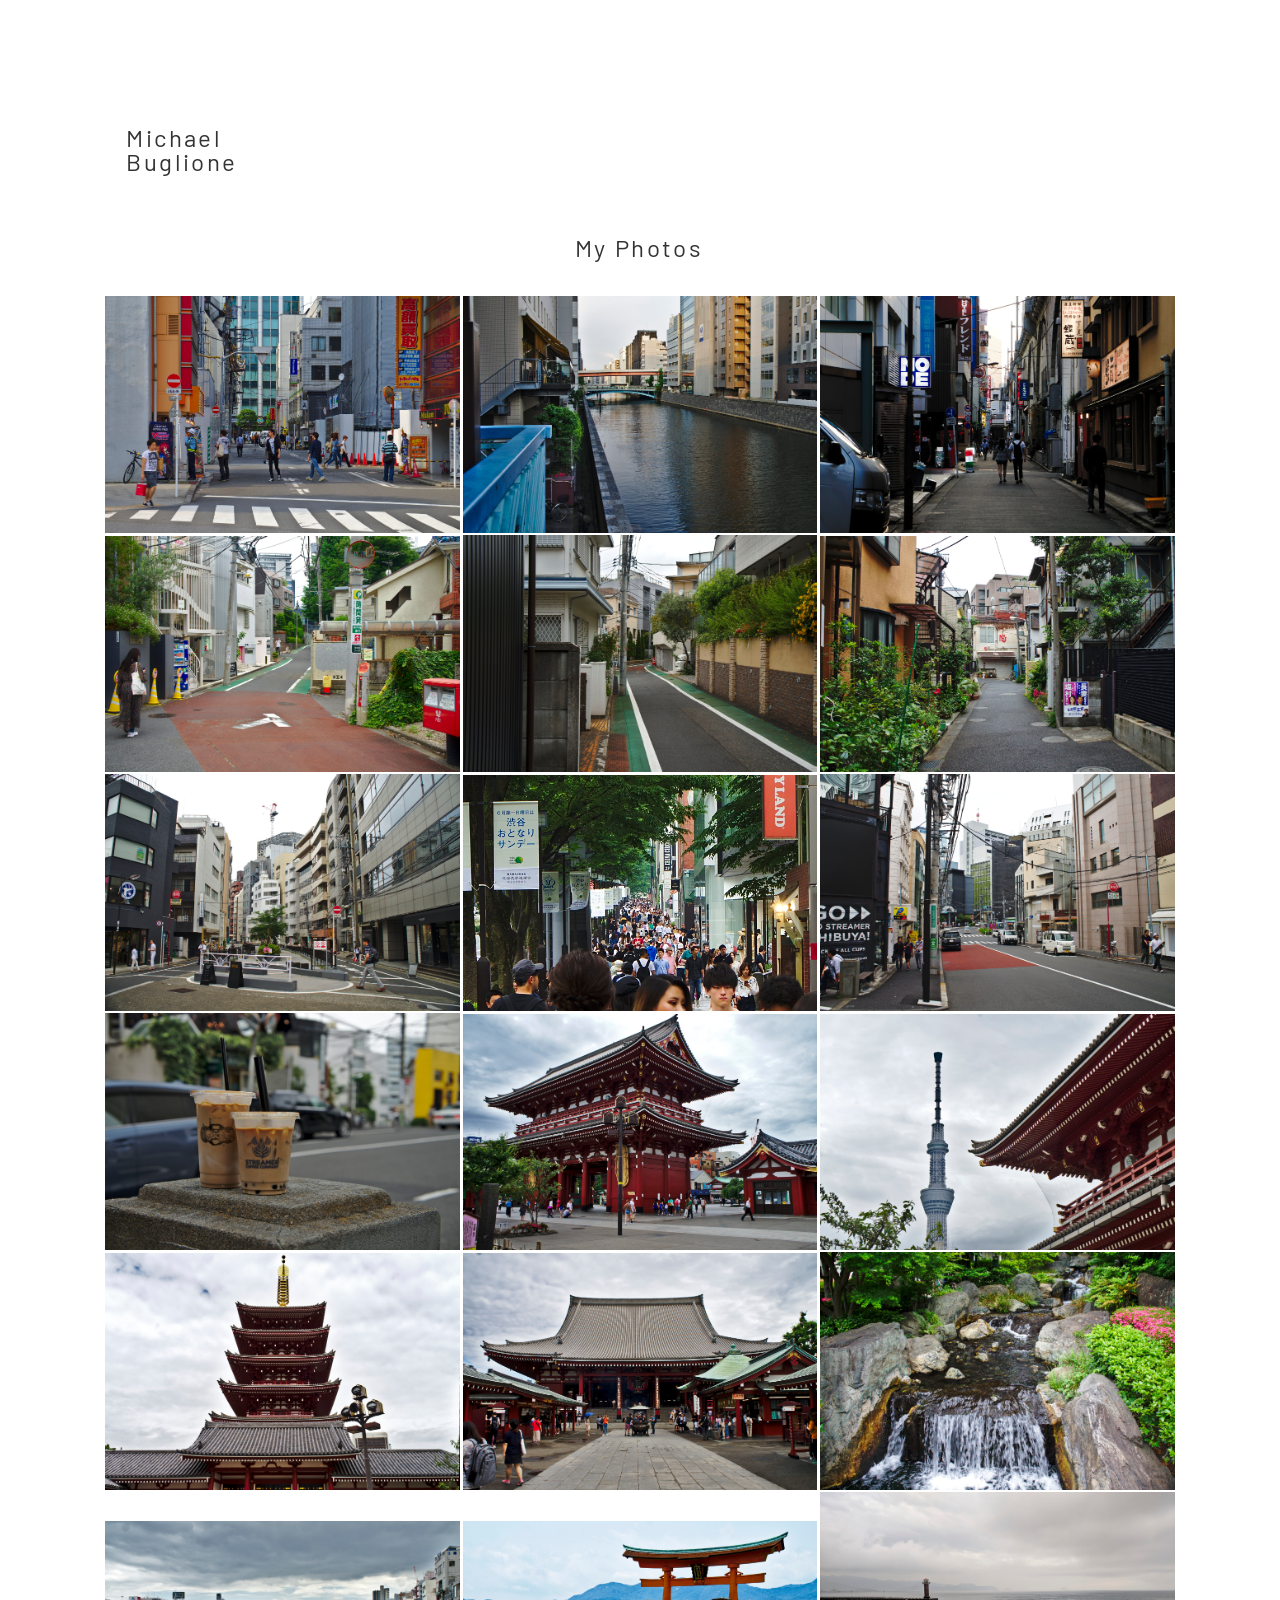
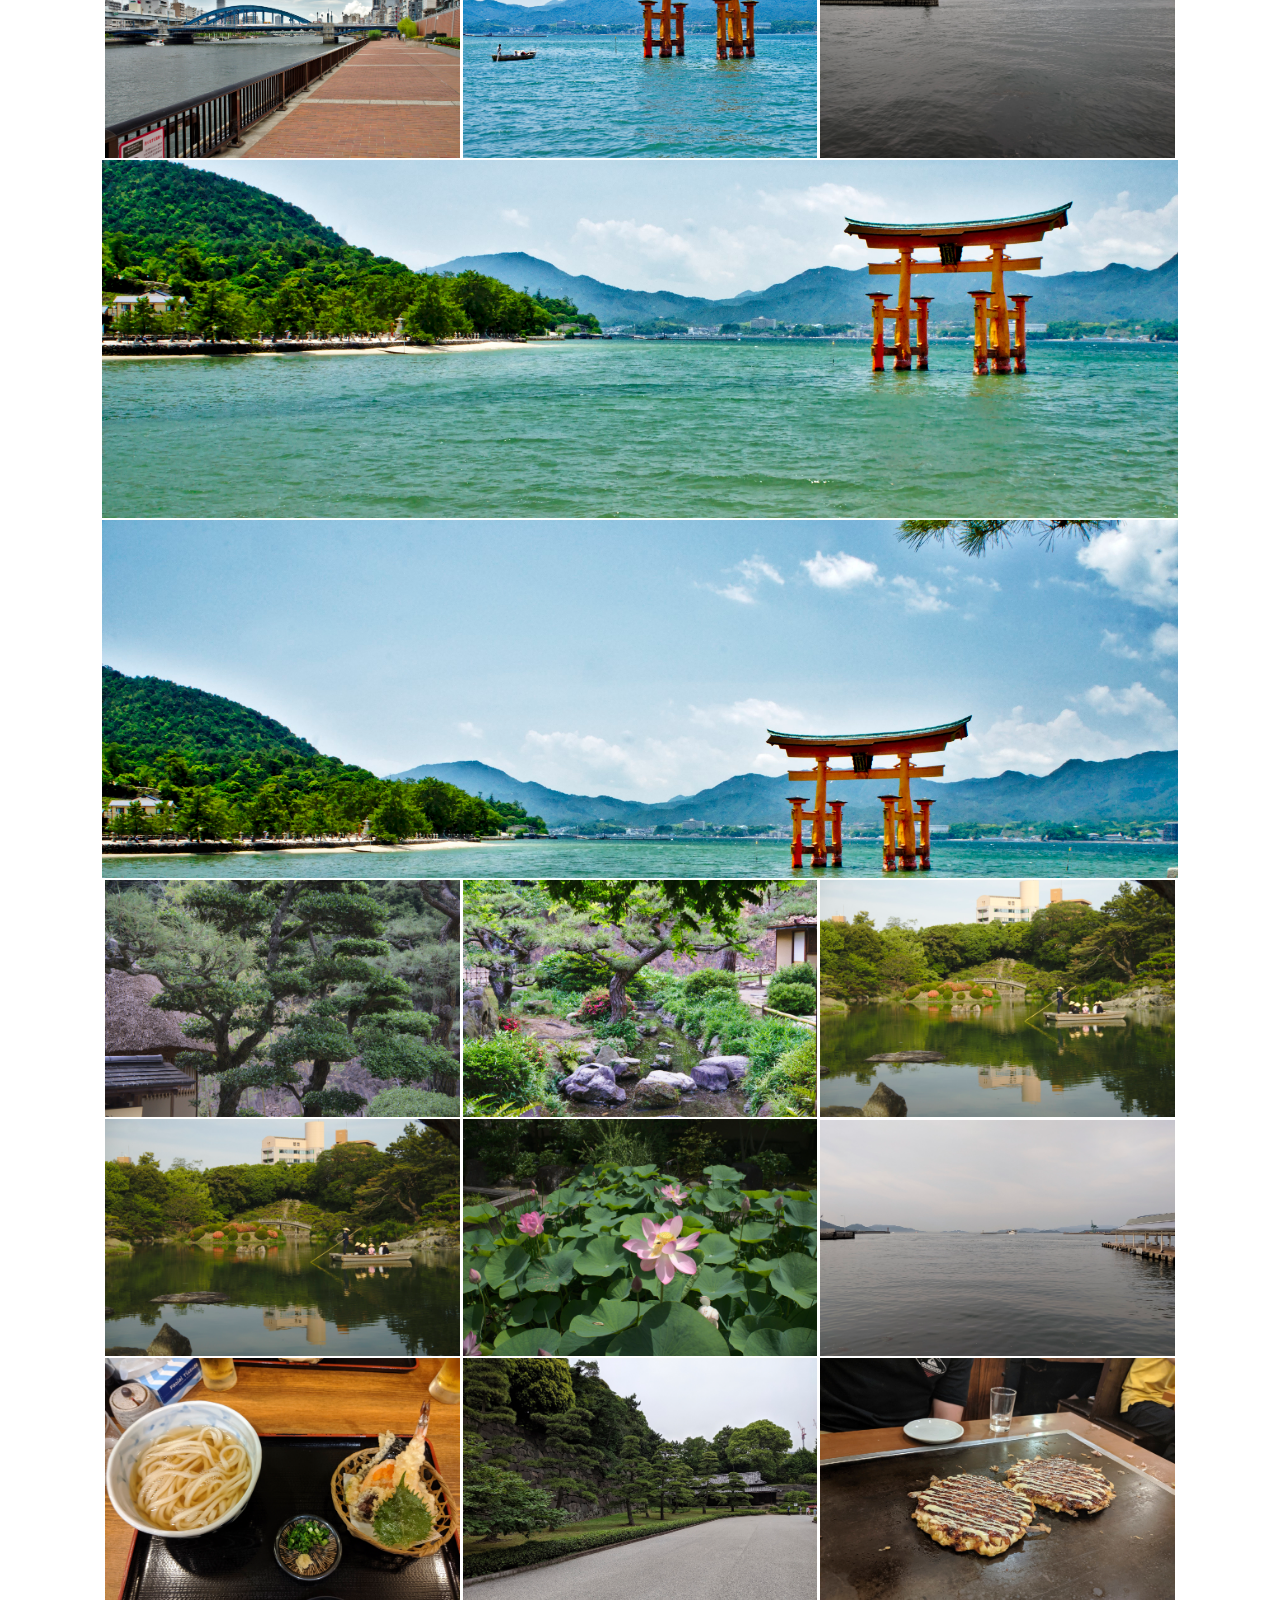
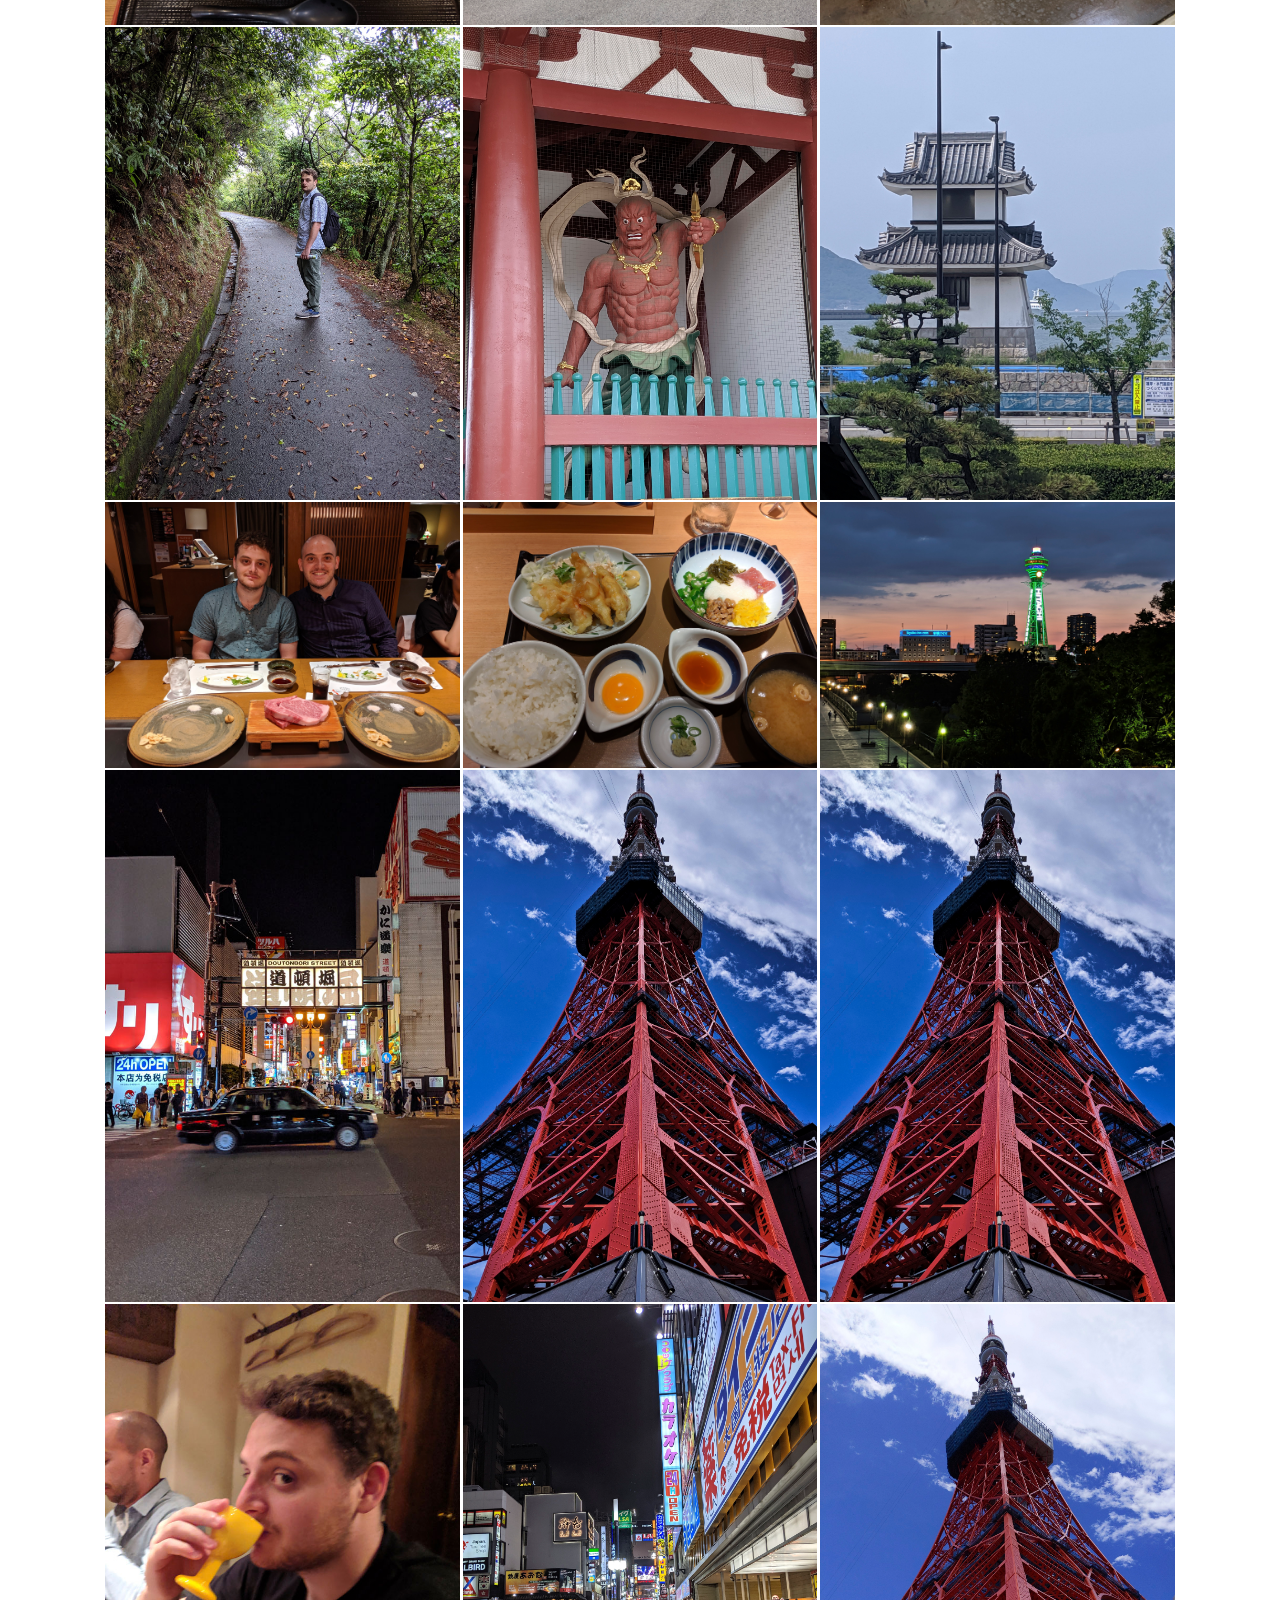
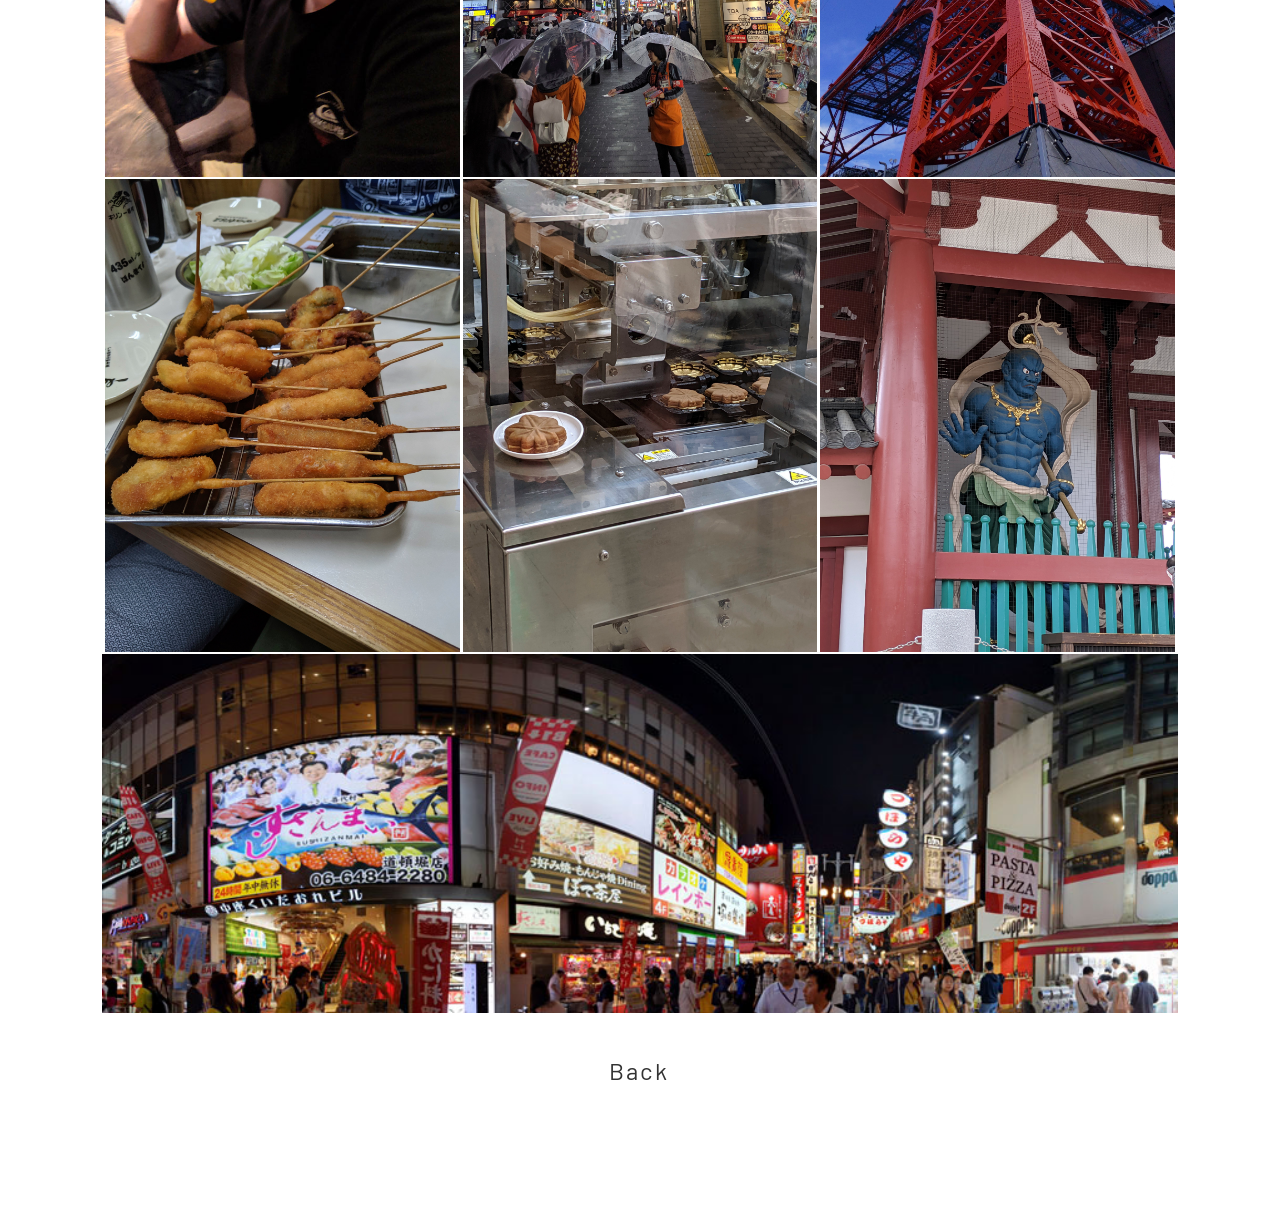
<file: Gallery_2.html>
<!DOCTYPE html>
<!--[if lt IE 7]>      <html class="no-js lt-ie9 lt-ie8 lt-ie7"> <![endif]-->
<!--[if IE 7]>         <html class="no-js lt-ie9 lt-ie8"> <![endif]-->
<!--[if IE 8]>         <html class="no-js lt-ie9"> <![endif]-->
<!--[if gt IE 8]><!-->
<html class="no-js">
<!--<![endif]-->

<head>
    <meta charset="utf-8">
    <meta http-equiv="X-UA-Compatible" content="IE=edge">
    <title>Gallery</title>
    <meta name="description" content="">
    <meta name="viewport" content="width=device-width, initial-scale=1">
    <link rel="stylesheet" href="/css/gallery2.css">
    <script src="/js/jquery.js"></script>
    <link rel="stylesheet" href="/css/animate.min.css" />
    <script src="/js/Gallery2.js"></script>
</head>

<div class="cursor"></div>
<div class="cursor-follower"></div>

<body id="body" class="animated fadeInUp">
    <div id="body" class="padding_border">
        <h1 id="title" class="title">
            <a class="name" id="about" href="#">Michael Buglione</a>
        </h1>
        <h1 class="fav">
            <p class="name">My Photos<p>
        </h1>
        <div class="gallery">
            <div class="img-w"><img src="/assets/Japan/1.jpg" alt="" /></div>
            <div class="img-w"><img src="/assets/Japan/2.jpg" alt="" /></div>
            <div class="img-w"><img src="/assets/Japan/3.jpg" alt="" /></div>
            <div class="img-w"><img src="/assets/Japan/4.jpg" alt="" /></div>
            <div class="img-w"><img src="/assets/Japan/5.jpg" alt="" /></div>
            <div class="img-w"><img src="/assets/Japan/6.jpg" alt="" /></div>
            <div class="img-w"><img src="/assets/Japan/7.jpg" alt="" /></div>
            <div class="img-w"><img src="/assets/Japan/8.jpg" alt="" /></div>
            <div class="img-w"><img src="/assets/Japan/9.jpg" alt="" /></div>
            <div class="img-w"><img src="/assets/Japan/10.jpg" alt="" /></div>
            <div class="img-w"><img src="/assets/Japan/11.jpg" alt="" /></div>
            <div class="img-w"><img src="/assets/Japan/12.jpg" alt="" /></div>
            <div class="img-w"><img src="/assets/Japan/13.jpg" alt="" /></div>
            <div class="img-w"><img src="/assets/Japan/14.jpg" alt="" /></div>
            <div class="img-w"><img src="/assets/Japan/15.jpg" alt="" /></div>
            <div class="img-w"><img src="/assets/Japan/16.jpg" alt="" /></div>
            <div class="img-w"><img src="/assets/Japan/17.jpg" alt="" /></div>
            <div class="img-w"><img src="/assets/Japan/43.jpg" alt="" /></div>
            <div class="img-w"><img class="img-s" src="/assets/Japan/18.jpg" alt="" /></div>
            <div class="img-w"><img class="img-s" src="/assets/Japan/19.jpg" alt="" /></div>
            <div class="img-w"><img src="/assets/Japan/20.jpg" alt="" /></div>
            <div class="img-w"><img src="/assets/Japan/21.jpg" alt="" /></div>
            <div class="img-w"><img src="/assets/Japan/22.jpg" alt="" /></div>
            <div class="img-w"><img src="/assets/Japan/23.jpg" alt="" /></div>
            <div class="img-w"><img src="/assets/Japan/24.jpg" alt="" /></div>
            <div class="img-w"><img src="/assets/Japan/27.jpg" alt="" /></div>
            <div class="img-w"><img src="/assets/Japan/28.jpg" alt="" /></div>
            <div class="img-w"><img src="/assets/Japan/25.jpg" alt="" /></div>
            <div class="img-w"><img src="/assets/Japan/31.jpg" alt="" /></div>
            <div class="img-w"><img src="/assets/Japan/29.jpg" alt="" /></div>
            <div class="img-w"><img src="/assets/Japan/30.jpg" alt="" /></div>
            <div class="img-w"><img src="/assets/Japan/26.jpg" alt="" /></div>
            <div class="img-w"><img src="/assets/Japan/32.jpg" alt="" /></div>
            <div class="img-w"><img src="/assets/Japan/33.jpg" alt="" /></div>
            <div class="img-w"><img src="/assets/Japan/36.jpg" alt="" /></div>
            <div class="img-w"><img src="/assets/Japan/35.jpg" alt="" /></div>
            <div class="img-w"><img src="/assets/Japan/41.jpg" alt="" /></div>
            <div class="img-w"><img src="/assets/Japan/41.jpg" alt="" /></div>
            <div class="img-w"><img src="/assets/Japan/38.jpg" alt="" /></div>
            <div class="img-w"><img src="/assets/Japan/39.jpg" alt="" /></div>
            <div class="img-w"><img src="/assets/Japan/40.jpg" alt="" /></div>
            <div class="img-w"><img src="/assets/Japan/34.jpg" alt="" /></div>
            <div class="img-w"><img src="/assets/Japan/42.jpg" alt="" /></div>
            <div class="img-w"><img src="/assets/Japan/44.jpg" alt="" /></div>
            <div class="img-w"><img class="img-s" src="/assets/Japan/46.jpg" alt="" /></div>
        </div>
        <h1 id="back" class="more">
            <a class="name" id="link2" href="#">Back</a>
        </h1>
    </div>
</body>
</html>
</file>
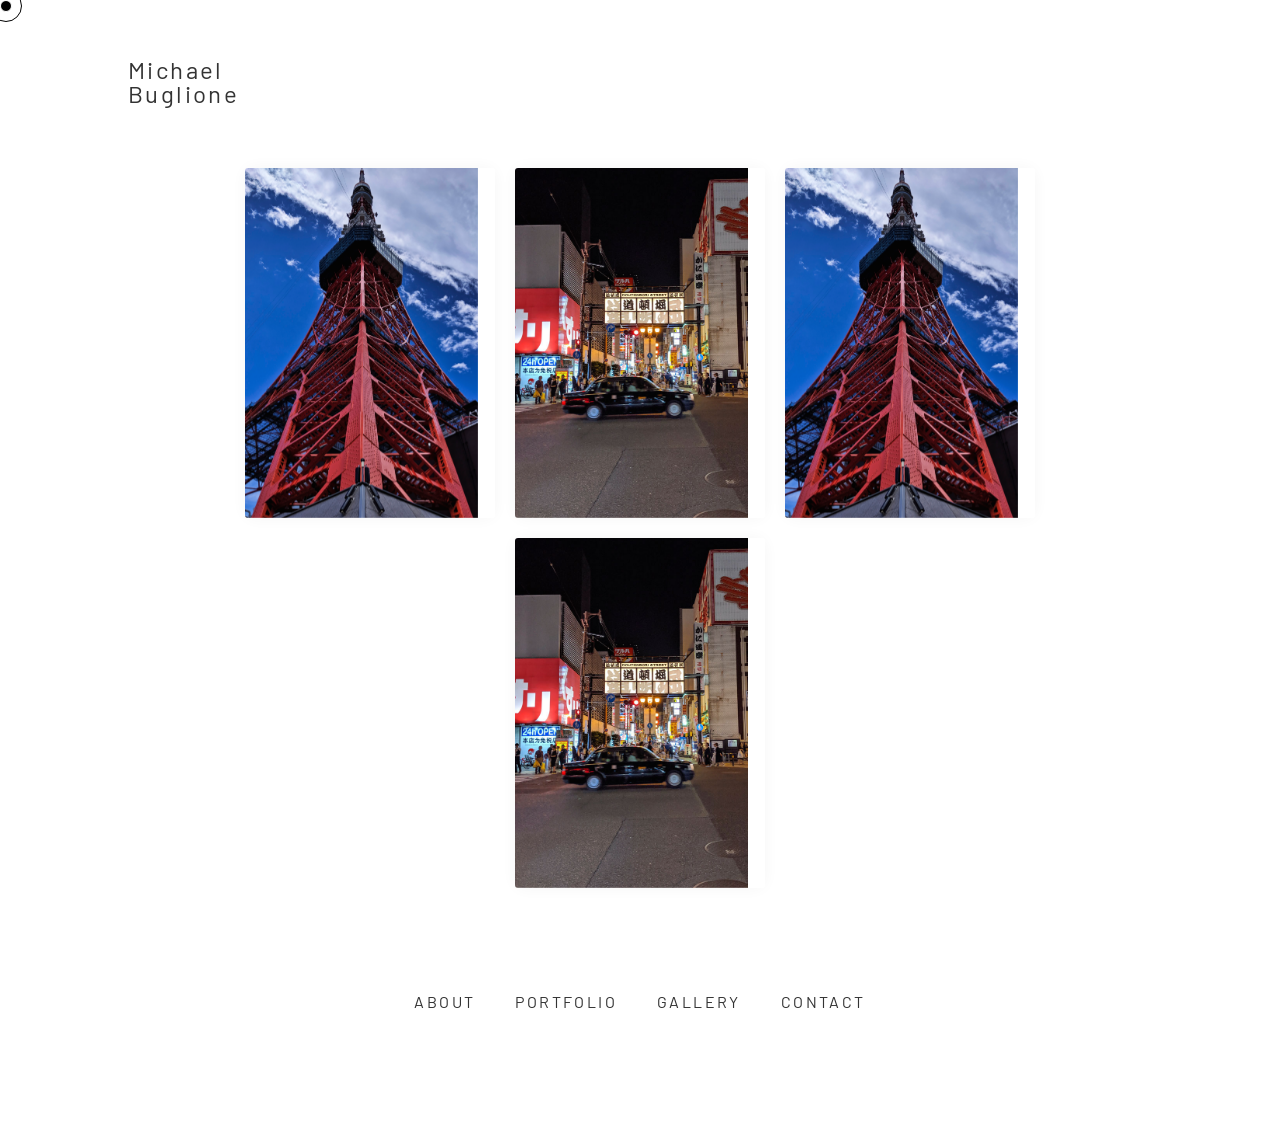
<file: home.html>
<!DOCTYPE html>
<html class="no-js">

<head>
  <meta charset="utf-8" />
  <meta http-equiv="X-UA-Compatible" content="IE=edge" />
  <title>Michael Buglione</title>
  <meta name="description" content="" />
  <meta name="viewport" content="width=device-width, initial-scale=1" />
  <script src="../js/jquery.js"></script>
  <link rel="stylesheet" href="../css/home.css" />
  <link rel="stylesheet" href="../node_modules/animate.css/animate.min.css" />
</head>
<div class="cursor"></div>
<div class="cursor-follower"></div>

<body>
  <div id="body" class="padding_border">
    <h1 id="title" class="title">
      <a class="name" id="link" href="#">Michael Buglione</a>
    </h1>
    <div class="container">
      <div class="tiles">
        <a class="tile alink" id="link1" href="#"><img src="../assets/Japan/41.jpg" />
          <div class="details">
            <span class="title2 alink">About</span><span class="info">What I'm doing with my life right know and my
              future
              projects.</span>
          </div>
        </a><a id="link2" class="tile 2link" href="#"><img src="../assets/Japan/35.jpg" />
          <div class="details">
            <span class="title2 alink">Portfolio</span><span class="info">Looking for a Front-End
              Developer/Designer?</span>
          </div>
        </a><a class="tile alink" id="link3" href="#"><img src="../assets/Japan/41.jpg" />
          <div class="details">
            <span class="title2 alink">Gallery</span><span class="info">A photo gallery of my trips, life, and
              projects!</span>
          </div>
        </a><a class="tile alink" id="link4" href="#"><img src="../assets/Japan/35.jpg" />
          <div class="details">
            <span class="title2 alink">Contact</span><span class="info">Need to get in touch with me checkout how to get
              in
              contact.</span>
          </div>
        </a>
      </div>
    </div>
    <footer>
      <ul>
        <li>
          <a id="link5" class="link" href="#">About</a>
        </li>
        <li>
          <a id="link6" class="link" href="#">Portfolio</a>
        </li>
        <li>
          <a id="link7" class="link" href="#">Gallery</a>
        </li>
        <li>
          <a id="link8" class="link" href="#">Contact</a>
        </li>
      </ul>
    </footer>
  </div>
  <script src="../node_modules/gsap/umd/TweenMax.js"></script>
  <script src="../js/home.js"></script>
  <script>
    var cursor = $(".cursor"),
      follower = $(".cursor-follower");

    var posX = 0,
      posY = 0;

    var mouseX = 0,
      mouseY = 0;

    TweenMax.to({}, 0.016, {
      repeat: -1,
      onRepeat: function () {
        posX += (mouseX - posX) / 9;
        posY += (mouseY - posY) / 9;

        TweenMax.set(follower, {
          css: {
            left: posX - 12,
            top: posY - 12
          }
        });

        TweenMax.set(cursor, {
          css: {
            left: mouseX,
            top: mouseY
          }
        });
      }
    });

    $(document).on("mousemove", function (e) {
      mouseX = e.clientX;
      mouseY = e.clientY;
    });
    // WHITE circle
    $(".link").on("mouseenter", function () {
      cursor.addClass("active");
      follower.addClass("active");
    });
    $(".link").on("mouseleave", function () {
      cursor.removeClass("active");
      follower.removeClass("active");
    });
    $(".name").on("mouseenter", function () {
      cursor.addClass("active");
      follower.addClass("active");
    });
    $(".name").on("mouseleave", function () {
      cursor.removeClass("active");
      follower.removeClass("active");
    });
    // WHITE circle
    $(".alink").on("mouseenter", function () {
      cursor.addClass("white");
      follower.addClass("white");
    });
    $(".alink").on("mouseleave", function () {
      cursor.removeClass("white");
      follower.removeClass("white");
    });
    // WHITE circle
    $(".details").on("mouseenter", function () {
      cursor.addClass("black");
      follower.addClass("black");
    });
    $(".details").on("mouseleave", function () {
      cursor.removeClass("black");
      follower.removeClass("black");
    });
    // Green circle
    $(".tile").on("mouseenter", function () {
      cursor.addClass("green");
      follower.addClass("green");
    });
    $(".tile").on("mouseleave", function () {
      cursor.removeClass("green");
      follower.removeClass("green");
    });
  </script>
</body>

</html>
</file>
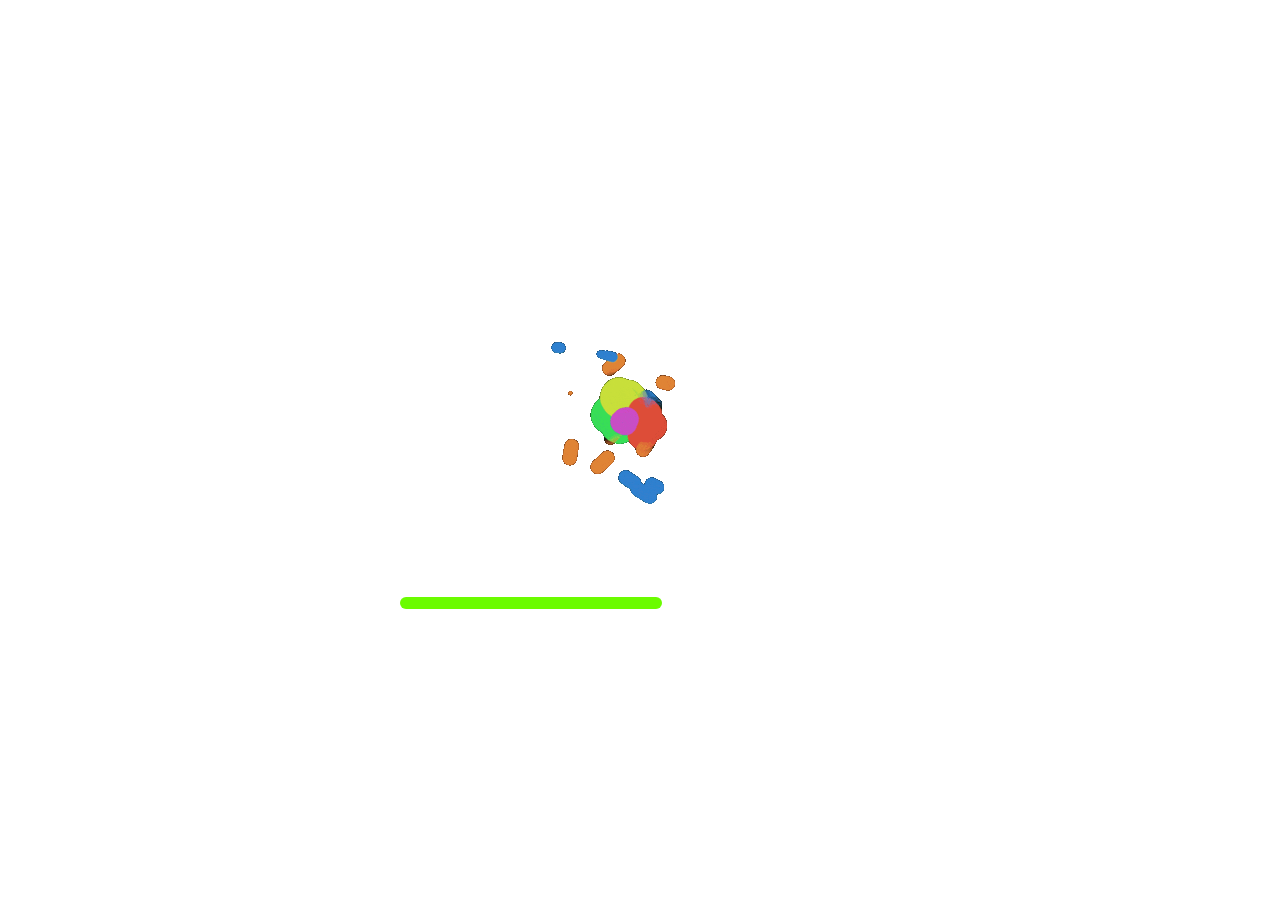
<file: load.html>
<!DOCTYPE html>
<html lang="en">

<head>
  <meta charset="UTF-8" />
  <meta name="viewport" content="width=device-width, initial-scale=1.0" />
  <meta http-equiv="X-UA-Compatible" content="ie=edge" />
  <title>Michael Buglione</title>
  <link rel="stylesheet" href="/css/style.css" />
  <script src="/js/script.js"></script>
</head>

<body>
  <section id="load" class="load">
    <div class="bar_container">
      <img class="loader_gif" id="loader_gif" src="/assets/pizza.gif" alt="gif" />
      <div id="myProgress">
        <div id="myBar"></div>
      </div>
    </div>
    <script>
      var i = 0;
      if (i == 0) {
        i = 1;
        var elem = document.getElementById("myBar");
        var width = 1;
        var id = setInterval(frame, 10);
        function frame() {
          if (width >= 100) {
            clearInterval(id);
            i = 0;
          } else {
            width = width + 0.5;
            elem.style.width = width + "%";
          }
        }
      }
    </script>
  </section>
</body>

</html>
</file>
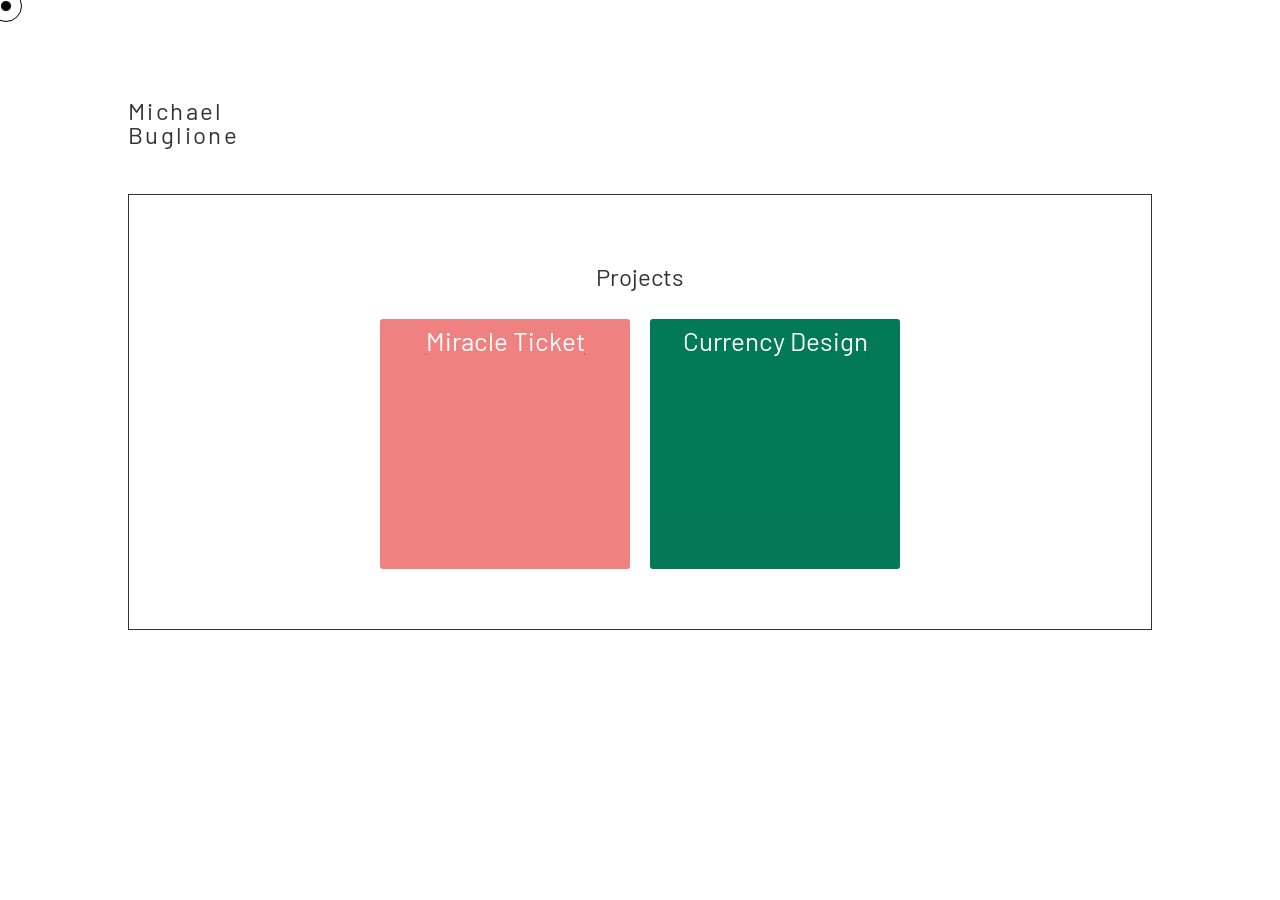
<file: portfolio.html>
<!DOCTYPE html>
<html class="no-js">

<head>
  <meta charset="utf-8" />
  <meta http-equiv="X-UA-Compatible" content="IE=edge" />
  <title>Michael Buglione</title>
  <meta name="description" content="" />
  <meta name="viewport" content="width=device-width, initial-scale=1" />
  <script src="/js/jquery.js"></script>
  <link rel="stylesheet" href="/css/protfolio.css" />
  <link rel="stylesheet" href="/css/animate.min.css" />
</head>
<div class="cursor"></div>
<div class="cursor-follower"></div>

<body id="body" >
  <div class="padding_border">
    <h1 id="title" class="title">
      <a class="name" id="link" href="#">Michael Buglione</a>
    </h1>
    <div class="container">
      <h2>Projects</h2>
      <div class="tiles">
        <a class="tile alink proj1" id="link1" href="#">
          <h1 class="b">Miracle Ticket</h1>
          <div class="details">
            <span class="title2 alink">Miracle Ticket</span><span class="info">My Senior Design Project/Start Up</span>
          </div>
        </a>
        <a id="link2" class="tile 2link proj2" href="#">
          <h1 class="a">Currency Design</h1>
          <div class="details">
            <span class="title2 alink">M&T Bank Currency Design System</span><span class="info">Working on the Front-End Design and Development of the M&T Bank Design System</span>
          </div>
        </a>
      </div>
    </div>
  </div>
  <script src="/js/TweenMax.min.js"></script>
  <script src="/js/profolio.js"></script>
  <script>
    var cursor = $(".cursor"),
      follower = $(".cursor-follower");

    var posX = 0,
      posY = 0;

    var mouseX = 0,
      mouseY = 0;

    TweenMax.to({}, 0.016, {
      repeat: -1,
      onRepeat: function () {
        posX += (mouseX - posX) / 4;
        posY += (mouseY - posY) / 4;

        TweenMax.set(follower, {
          css: {
            left: posX - 12,
            top: posY - 12
          }
        });

        TweenMax.set(cursor, {
          css: {
            left: mouseX,
            top: mouseY
          }
        });
      }
    });

    $(document).on("mousemove", function (e) {
      mouseX = e.clientX;
      mouseY = e.clientY;
    });
    // WHITE circle
    $(".link").on("mouseenter", function () {
      cursor.addClass("active");
      follower.addClass("active");
    });
    $(".link").on("mouseleave", function () {
      cursor.removeClass("active");
      follower.removeClass("active");
    });
    $(".name").on("mouseenter", function () {
      cursor.addClass("active");
      follower.addClass("active");
    });
    $(".name").on("mouseleave", function () {
      cursor.removeClass("active");
      follower.removeClass("active");
    });
    // WHITE circle
    $(".alink").on("mouseenter", function () {
      cursor.addClass("white");
      follower.addClass("white");
    });
    $(".alink").on("mouseleave", function () {
      cursor.removeClass("white");
      follower.removeClass("white");
    });
    // WHITE circle
    $(".details").on("mouseenter", function () {
      cursor.addClass("black");
      follower.addClass("black");
    });
    $(".details").on("mouseleave", function () {
      cursor.removeClass("black");
      follower.removeClass("black");
    });
    // Green circle
    $(".tile").on("mouseenter", function () {
      cursor.addClass("green");
      follower.addClass("green");
    });
    $(".tile").on("mouseleave", function () {
      cursor.removeClass("green");
      follower.removeClass("green");
    });
  </script>
</body>

</html>
</file>
<file: css/home.css>
@import "reset.css";
body { margin: 0; }
canvas { width: 100%; height: 100% }

html, body {
  margin: 0;
  cursor: none;
}

.name{
  text-align: right;
}

/* Hide scrollbar for Chrome, Safari and Opera */
body::-webkit-scrollbar {
  display: none !important;
}

/* Hide scrollbar for IE and Edge */
body {
  -ms-overflow-style: none;
}
body, * {
cursor: none;
 }

body {
  background-color: #ffffff;
  color: #333333;
  overflow-x: hidden; /* Hide scrollbars */
  transition-property: background-color;
  transition-duration: 1s;
  text-align: center;
  position: absolute;
  width: 100%;
  height: 100%;
  margin: auto;
}

button {
  all: none;
}

.padding_border {
  display: block;
  padding: 90px;
  width: 80%;
  margin:10vh auto;
  border: solid #333;
  border-width: 1px;
}


@media only screen and (max-width: 720px) {
  .padding_border {
    margin: 1vh auto;
    border:none;
    width: 450px;
  }
  .container{
    display: none;
    padding: 20px 0 20px 0;
  }
  body{
    overflow: auto;
  }
  ul{
    display: grid !important;
  }
}

@media only screen and (max-width: 520px) {
  .padding_border {
    margin: 1vh auto;
    border:none;
    width: 350px;
    padding: 5px;
  }
  .container{
    display: none !important;
    padding: 20px 0 20px 0;
  }
  .Selfie{
    width: 150px !important;
    height: 150px !important;
  }
  ul{
    display: grid !important;
  }
}
@media only screen and (max-width: 380px) {
  .padding_border {
    margin: 1vh auto;
    border:none;
    width: 300px;
    padding: 0px;
    margin: 0;
  }
  .container{
    display: none !important;
    padding: 2px 0 2px 0 !important;
  }
  .Selfie{
    width: 150px !important;
    height: 150px !important;
  }
  ul{
    display: grid !important;
  }
}



@media only screen and (max-width: 1500px) {
  .padding_border {
    padding-top: 40px;
    margin: 2vh auto;
    border:none;
  }
}

@media only screen and (max-width: 1900px) {
  .padding_border {
    margin: 2wh auto;
    border:none;
  }
}


.title {
  width: 108px;
  font-size: 24px;
  text-align: left;
}

.name {
  font-family: "Roboto", sans-serif;
  text-decoration: none;
  letter-spacing: 0.1em;
  color: #333333;
}

.title:after {
  background: none repeat scroll 0 0 transparent;
  bottom: 0;
  content: "";
  display: block;
  height: 2px;
  left: 50%;
  background: #333333;
  transition: width 0.3s ease 0s, left 0.3s ease 0s;
  width: 0;
}
.title:hover:after {
  width: 100%;
  left: 0;
}

ul {
  margin: 16px auto 16px;
  padding: 0;
  list-style: none;
  display: table;
  text-align: center;
}
li {
  display: table-cell;
  position: relative;
  padding: 15px 0;
}

.link {
  color: #333333;
  text-transform: uppercase;
  text-decoration: none;
  letter-spacing: 0.15em;
  font-family: "Roboto", sans-serif;
  display: inline-block;
  padding: 15px 20px;
  position: relative;
  display: inline-block;
}
.link:after {
  background: none repeat scroll 0 0 transparent;
  bottom: 0;
  content: "";
  display: block;
  height: 2px;
  left: 50%;
  position: absolute;
  background: #333333;
  transition: width 0.3s ease 0s, left 0.3s ease 0s;
  width: 0;
}
.link:hover:after {
  width: 100%;
  left: 0;
}
@media screen and (max-height: 300px) {
  ul {
    margin-top: 40px;
  }
}

.button {
  list-style: none;
  padding: 16px 0px;
  margin-left: 0 auto;
  display: inline-block;
  font-family: font-family: "Roboto", sans-serif;
}

.button:hover {
  background-color: white;
  color: black;
}
footer {
  width: 100%;
}


.but {
  display: inline-block;
  width: 100%;
  height: 100%;
  text-align: center;
  list-style: none;
  flex-direction: column;
}

.slide {
  width: 960px;
  height: 400px;
  position: absolute;
  top: 0px;
  left: 0px;
  font-size: 50px;
  text-align: center;
  margin: 0 auto;
}

#content {
  width: 30vw;
  background-color: #333;
  color: #f3f3f3;
  padding: 30px;
  border-radius: 10px;
  overflow: hidden;
}
.ux {
  width: 150px;
  text-align: center;
  margin: auto;
  padding-top: 15px;
}

.logo {
  position: relative;
  width: 300px;
  text-align: center;
  margin: auto;
  display: inline-block;
}

.circle{
 width: 200px;
 height: 200px;
 pointer-events:none;
 padding: 0;
 border: 1px solid #fff;
 background-color: green;
 border-radius: 50%;
 margin: 25px;
 display: inline-block;
}
.circle:hover{
  background-color: ivory;
}

.circle-text{
position: inherit;
top: 50%;
bottom: 50%;
}
.tiles {
  font-size: 0;
  text-align: center;
  margin: auto;
  font-family: "Roboto", sans-serif;
  text-decoration: none;
  letter-spacing: 0.1em;
}
.tiles .tile {
  display: inline-block;
  margin: 10px;
  text-align: left;
  opacity: .99;
  overflow: hidden;
  position: relative;
  border-radius: 3px;
  box-shadow: 0 0 20px 0 rgba(0, 0, 0, 0.05);
  width: 250px;
}
.tiles .tile:before {
  content: '';
  background: -webkit-gradient(linear, left top, left bottom, from(rgba(0, 0, 0, 0)), to(rgba(0, 0, 0, 0.7)));
  background: linear-gradient(to bottom, rgba(0, 0, 0, 0) 0%, rgba(0, 0, 0, 0.7) 100%);
  width: 100%;
  height: 50%;
  opacity: 0;
  position: absolute;
  top: 100%;
  left: 0;
  z-index: 2;
  -webkit-transition-property: top, opacity;
  transition-property: top, opacity;
  -webkit-transition-duration: 0.3s;
          transition-duration: 0.3s;
}
.tiles .tile img {
  display: block;
  max-width: 100%;
  height: 350px;
  backface-visibility: hidden;
  -webkit-backface-visibility: hidden;
}
.tiles .tile .details {
  font-size: 16px;
  padding: 20px;
  color: #ffffff;
  position: absolute;
  bottom: 0;
  left: 0;
  z-index: 3;
}
.tiles .tile .details span {
  display: block;
  opacity: 0;
  position: relative;
  top: 100px;
  -webkit-transition-property: top, opacity;
  transition-property: top, opacity;
  -webkit-transition-duration: 0.3s;
          transition-duration: 0.3s;
  -webkit-transition-delay: 0s;
          transition-delay: 0s;
}
.tiles .tile .details .title2 {
  line-height: 1;
  font-weight: 600;
  font-size: 18px;
}
.tiles .tile .details .info {
  line-height: 1.2;
  margin-top: 5px;
  font-size: 12px;
}
.tiles .tile:focus:before,
.tiles .tile:focus span, .tiles .tile:hover:before,
.tiles .tile:hover span {
  opacity: 1;
}
.tiles .tile:focus:before, .tiles .tile:hover:before {
  top: 50%;
}
.tiles .tile:focus span, .tiles .tile:hover span {
  top: 0;
}
.tiles .tile:focus .title2, .tiles .tile:hover .title2 {
  -webkit-transition-delay: 0.15s;
          transition-delay: 0.15s;
}
.tiles .tile:focus .info, .tiles .tile:hover .info {
  -webkit-transition-delay: 0.25s;
          transition-delay: 0.25s;
}

.container{
  position: relative;
  display: block;
  padding: 50px 0 50px 0;
}
.cursor {
  position: fixed;
  border: 1px solid #fff;
  pointer-events:none;
  background-color: black;
  width: 10px;
  height: 10px;
  border-radius: 100%;
  z-index: 1;
  transition: 0.3s cubic-bezier(0.75, -1.27, 0.3, 2.33) transform, 0.2s cubic-bezier(0.75, -0.27, 0.3, 1.33) opacity;
  user-select: none;
  pointer-events: none;
  z-index: 10000;
  transform: scale(1);
}
.cursor.active {
  opacity: 1;
  transform: scale(0);
}
.cursor.menu-active {
  opacity: 1;
  transform: scale(0);
}
.cursor.hovered {
  opacity: 1;
}

.cursor-follower {
  position: fixed;
  border: 1px solid black;
  width: 30px;
  height: 30px;
  border-radius: 100%;
  z-index: 1;
  transition: 0.6s cubic-bezier(0.75, -1.27, 0.3, 2.33) transform, 0.2s cubic-bezier(0.75, -0.27, 0.3, 1.33) opacity, 0.2s cubic-bezier(0.75, -0.27, 0.3, 1.33) background;
  user-select: none;
  pointer-events: none;
  z-index: 10000;
  transform: translate(2px, 2px);
}
.cursor-follower.active {
  opacity: 1;
  transform: scale(3);
}
.cursor-follower.menu-active {
  opacity: 1;
  transform: scale(3);
}
.cursor-follower.hovered {
  opacity: 1;
}

.cursor.white {
  opacity: 0;
}
.cursor.menu-active {
  opacity: 1;
  transform: scale(0);
}

.cursor-follower.white {
  opacity: 1;
  transition: background-image 0.5s ease;
  background-image: url("/assets/source.gif");
  border: none;
}
.cursor-follower.menu-active {
  opacity: 1;
  transition: background-image 0.5s ease;
  border: none;
}

.cursor-follower.black {
  opacity: 1;
  transition: background-image 0.5s ease;
  background-image: url("/assets/source.gif");
  border: none;
}

.cursor-follower.green {
  opacity: 1;
  transition: background-image 0.5s ease;
  background-image: url("/assets/source.gif");
  border: none;
}

@media only screen and (max-width: 1024px) {
    .cursor{
  display:none;
    }
    .cursor-follower{
    display: none;
    }

    html, body, div, span, applet, object, iframe,
h1, h2, h3, h4, h5, h6, p, blockquote, pre,
a, abbr, acronym, address, big, cite, code,
del, dfn, em, img, ins, kbd, q, s, samp,
small, strike, strong, sub, sup, tt, var,
b, u, i, center,
dl, dt, dd, ol, ul, li,
fieldset, form, label, legend,
table, caption, tbody, tfoot, thead, tr, th, td,
article, aside, canvas, details, embed, 
figure, figcaption, footer, header, hgroup, 
menu, nav, output, ruby, section, summary,
time, mark, audio, video {
      cursor: auto !important;
    }
  }

  h2{
    display: block;
    font-size: 1.5em;
    margin-block-start: 0.83em;
    margin-block-end: 0.83em;
    margin-inline-start: 0px;
    margin-inline-end: 0px;
  }
</file>
<file: css/about.css>
@import "reset.css";
@import url("https://fonts.googleapis.com/css?family=Barlow:400,500,700");

body {
  height: 100%;
}
/* ---- reset ---- */

body {
  margin: 0;
  background-color: #fff;
  vertical-align: middle;
  height: auto;
}

canvas {
  display: block;
  vertical-align: bottom;
}

/* ---- particles.js container ---- */

#particles-js {
  position: absolute;
  width: 100%;
  height: 100%;
  z-index: -1;
}

.row {
  padding: 50px;
  width: 900px;
  height: auto;
  margin: 5vh auto;
  border: solid #333;
  border-width: 1px;
}

@media only screen and (max-width: 1020px) {
  .row {
    margin: 1vh auto;
    width: 600px;
  }
  body {
    overflow: auto;
  }
  .Selfie {
    width: 18rem !important;
    height: 18rem !important;
    border-radius: 50%;
  }
}

@media only screen and (max-width: 720px) {
  .row {
    margin: 1vh auto;
    border: none;
    width: 300px;
    padding: 0;
  }
  body {
    overflow: auto;
    height: auto;
  }
  .contain {
    width: 100px !important;
    height: 100px !important;
    margin: auto;
  }
  .box {
    width: 100px !important;
    height: 100px !important;
    margin: auto;
  }
}
  .Selfie {
    width: 250px !important;
    height: 250px !important;
    border-radius: 50%;
  }
}

.Selfie {
  margin: 25px;
  height: 20rem;
  width: 20rem;
  border-radius: 50%;
}

.aboutMe {
  font-size: 26px;
  padding: 25px;
}

.about {
  text-align: justify;
  line-height: 1.5;
}

* {
  margin: 0;
  padding: 0;
  box-sizing: border-box;
}
.contain {
  margin: 20px auto;
  width: 400px;
  background-color: #fff;
  display: grid;
  grid-template-columns: 200px 200px;
  grid-row: auto auto;
}

.contain .box {
  background-color: #fff;
  padding: 20px;
  border-radius: 10px;
  color: #fff;
  display: flex;
  align-items: center;
  justify-content: center;
  font-size: 40px;
  font-family: sans-serif;
}

.img_logo {
  width: 200px;
  height: 200px;
}
 

body { margin: 0; }
canvas { width: 100%; height: 100% }

html, body {
  margin: 0;
  cursor: none;
}

.name{
  text-align: right;
}

/* Hide scrollbar for Chrome, Safari and Opera */
body::-webkit-scrollbar {
  display: none !important;
}

/* Hide scrollbar for IE and Edge */
body {
  -ms-overflow-style: none;
}
body, * {
cursor: none;
 }

body {
  background-color: #ffffff;
  color: #333333;
  overflow-x: hidden; /* Hide scrollbars */
  transition-property: background-color;
  transition-duration: 1s;
  text-align: center;
  position: absolute;
  width: 100%;
  height: 100%;
  margin: auto;
}

button {
  all: none;
}

.padding_border {
  display: block;
  padding: 90px;
  width: 80%;
  margin:10vh auto;
  border: solid #333;
  border-width: 1px;
}


@media only screen and (max-width: 720px) {
  .padding_border {
    margin: 1vh auto;
    border:none;
    width: 450px;
  }
  .container{
    display: none;
    padding: 20px 0 20px 0;
  }
  body{
    overflow: auto;
  }
  ul{
    display: grid !important;
  }
}

@media only screen and (max-width: 520px) {
  .padding_border {
    margin: 1vh auto;
    border:none;
    width: 350px;
    padding: 5px;
  }
  .container{
    display: none;
    padding: 20px 0 20px 0;
  }
  .Selfie{
    width: 150px !important;
    height: 150px !important;
  }
  ul{
    display: grid !important;
  }
}
@media only screen and (max-width: 380px) {
  .padding_border {
    margin: 1vh auto;
    border:none;
    width: 300px;
    padding: 0px;
    margin: 0;
  }
  .container{
    display: none !important;
    padding: 2px 0 2px 0 !important;
  }
  .Selfie{
    width: 150px !important;
    height: 150px !important;
  }
  ul{
    display: grid !important;
  }
}



@media only screen and (max-width: 1500px) {
  .padding_border {
    margin: 1vh auto;
    border:none;
  }
}

@media only screen and (max-width: 1900px) {
  .padding_border {
    margin: 2wh auto;
    border:none;
  }
}


.title {
  width: 108px;
  font-size: 24px;
  text-align: left;
}

.name {
  font-family: "Roboto", sans-serif;
  text-decoration: none;
  letter-spacing: 0.1em;
  color: #333333;
}

.title:after {
  background: none repeat scroll 0 0 transparent;
  bottom: 0;
  content: "";
  display: block;
  height: 2px;
  left: 50%;
  background: #333333;
  transition: width 0.3s ease 0s, left 0.3s ease 0s;
  width: 0;
}
.title:hover:after {
  width: 100%;
  left: 0;
}

ul {
  margin: 16px auto 16px;
  padding: 0;
  list-style: none;
  display: table;
  text-align: center;
}
li {
  display: table-cell;
  position: relative;
  padding: 15px 0;
}

.link {
  color: #333333;
  text-transform: uppercase;
  text-decoration: none;
  letter-spacing: 0.15em;
  font-family: "Roboto", sans-serif;
  display: inline-block;
  padding: 15px 20px;
  position: relative;
  display: inline-block;
}
.link:after {
  background: none repeat scroll 0 0 transparent;
  bottom: 0;
  content: "";
  display: block;
  height: 2px;
  left: 50%;
  position: absolute;
  background: #333333;
  transition: width 0.3s ease 0s, left 0.3s ease 0s;
  width: 0;
}
.link:hover:after {
  width: 100%;
  left: 0;
}
@media screen and (max-height: 300px) {
  ul {
    margin-top: 40px;
  }
}

.button {
  list-style: none;
  padding: 16px 0px;
  margin-left: 0 auto;
  display: inline-block;
  font-family: font-family: "Roboto", sans-serif;
}

.button:hover {
  background-color: white;
  color: black;
}
footer {
  width: 100%;
}


.but {
  display: inline-block;
  width: 100%;
  height: 100%;
  text-align: center;
  list-style: none;
  flex-direction: column;
}

.slide {
  width: 960px;
  height: 400px;
  position: absolute;
  top: 0px;
  left: 0px;
  font-size: 50px;
  text-align: center;
  margin: 0 auto;
}

#content {
  width: 30vw;
  background-color: #333;
  color: #f3f3f3;
  padding: 30px;
  border-radius: 10px;
  overflow: hidden;
}
.ux {
  width: 150px;
  text-align: center;
  margin: auto;
  padding-top: 15px;
}

.logo {
  position: relative;
  width: 300px;
  text-align: center;
  margin: auto;
  display: inline-block;
}

.circle{
 width: 200px;
 height: 200px;
 pointer-events:none;
 padding: 0;
 border: 1px solid #fff;
 background-color: green;
 border-radius: 50%;
 margin: 25px;
 display: inline-block;
}

.circle-text{
position: inherit;
top: 50%;
bottom: 50%;
}

.tiles {
  font-size: 0;
  text-align: center;
  margin: auto;
  font-family: "Roboto", sans-serif;
  text-decoration: none;
  letter-spacing: 0.1em;
}
.tiles .tile {
  display: inline-block;
  margin: 10px;
  text-align: left;
  opacity: .99;
  overflow: hidden;
  position: relative;
  border-radius: 3px;
  box-shadow: 0 0 20px 0 rgba(0, 0, 0, 0.05);
  width: 250px;
}
.tiles .tile:before {
  content: '';
  background: -webkit-gradient(linear, left top, left bottom, from(rgba(0, 0, 0, 0)), to(rgba(0, 0, 0, 0.7)));
  background: linear-gradient(to bottom, rgba(0, 0, 0, 0) 0%, rgba(0, 0, 0, 0.7) 100%);
  width: 100%;
  height: 50%;
  opacity: 0;
  position: absolute;
  top: 100%;
  left: 0;
  z-index: 2;
  -webkit-transition-property: top, opacity;
  transition-property: top, opacity;
  -webkit-transition-duration: 0.3s;
          transition-duration: 0.3s;
}
.tiles .tile img {
  display: block;
  max-width: 100%;
  backface-visibility: hidden;
  -webkit-backface-visibility: hidden;
}
.tiles .tile .details {
  font-size: 16px;
  padding: 20px;
  color: #ffffff;
  position: absolute;
  bottom: 0;
  left: 0;
  z-index: 3;
}
.tiles .tile .details span {
  display: block;
  opacity: 0;
  position: relative;
  top: 100px;
  -webkit-transition-property: top, opacity;
  transition-property: top, opacity;
  -webkit-transition-duration: 0.3s;
          transition-duration: 0.3s;
  -webkit-transition-delay: 0s;
          transition-delay: 0s;
}
.tiles .tile .details .title2 {
  line-height: 1;
  font-weight: 600;
  font-size: 18px;
}
.tiles .tile .details .info {
  line-height: 1.2;
  margin-top: 5px;
  font-size: 12px;
}
.tiles .tile:focus:before,
.tiles .tile:focus span, .tiles .tile:hover:before,
.tiles .tile:hover span {
  opacity: 1;
}
.tiles .tile:focus:before, .tiles .tile:hover:before {
  top: 50%;
}
.tiles .tile:focus span, .tiles .tile:hover span {
  top: 0;
}
.tiles .tile:focus .title2, .tiles .tile:hover .title2 {
  -webkit-transition-delay: 0.15s;
          transition-delay: 0.15s;
}
.tiles .tile:focus .info, .tiles .tile:hover .info {
  -webkit-transition-delay: 0.25s;
          transition-delay: 0.25s;
}

.container{
  position: relative;
  display: block;
  padding: 50px 0 50px 0;
}

.cursor {
  position: fixed;
  border: 1px solid #fff;
  pointer-events:none;
  background-color: black;
  width: 10px;
  height: 10px;
  border-radius: 100%;
  z-index: 1;
  transition: 0.3s cubic-bezier(0.75, -1.27, 0.3, 2.33) transform, 0.2s cubic-bezier(0.75, -0.27, 0.3, 1.33) opacity;
  user-select: none;
  pointer-events: none;
  z-index: 10000;
  transform: scale(1);
}
.cursor.active {
  opacity: 1;
  transform: scale(0);
}
.cursor.menu-active {
  opacity: 1;
  transform: scale(0);
}
.cursor.hovered {
  opacity: 1;
}

.cursor-follower {
  position: fixed;
  border: 1px solid black;
  width: 30px;
  height: 30px;
  border-radius: 100%;
  z-index: 1;
  transition: 0.6s cubic-bezier(0.75, -1.27, 0.3, 2.33) transform, 0.2s cubic-bezier(0.75, -0.27, 0.3, 1.33) opacity, 0.2s cubic-bezier(0.75, -0.27, 0.3, 1.33) background;
  user-select: none;
  pointer-events: none;
  z-index: 10000;
  transform: translate(2px, 2px);
}
.cursor-follower.active {
  opacity: 1;
  transform: scale(3);
}
.cursor-follower.menu-active {
  opacity: 1;
  transform: scale(3);
}
.cursor-follower.hovered {
  opacity: 1;
}

.cursor.white {
  opacity: 0;
}
.cursor.menu-active {
  opacity: 1;
  transform: scale(0);
}

.cursor-follower.white {
  opacity: 1;
  transition: background-image 0.5s ease;
  background-image: url("/assets/source.gif");
  border: none;
}
.cursor-follower.menu-active {
  opacity: 1;
  transition: background-image 0.5s ease;
  border: none;
}

.cursor-follower.black {
  opacity: 1;
  transition: background-image 0.5s ease;
  background-image: url("/assets/source.gif");
  border: none;
}

.cursor-follower.green {
  opacity: 1;
  transition: background-image 0.5s ease;
  background-image: url("/assets/source.gif");
  border: none;
}

@media only screen and (max-width: 1024px) {
    .cursor{
  display:none;
    }
    .cursor-follower{
    display: none;
    }

    html, body, div, span, applet, object, iframe,
h1, h2, h3, h4, h5, h6, p, blockquote, pre,
a, abbr, acronym, address, big, cite, code,
del, dfn, em, img, ins, kbd, q, s, samp,
small, strike, strong, sub, sup, tt, var,
b, u, i, center,
dl, dt, dd, ol, ul, li,
fieldset, form, label, legend,
table, caption, tbody, tfoot, thead, tr, th, td,
article, aside, canvas, details, embed, 
figure, figcaption, footer, header, hgroup, 
menu, nav, output, ruby, section, summary,
time, mark, audio, video {
      cursor: auto !important;
    }
  }

  h2{
    display: block;
    font-size: 1.5em;
    margin-block-start: 0.83em;
    margin-block-end: 0.83em;
    margin-inline-start: 0px;
    margin-inline-end: 0px;
  }
</file>
<file: css/gallery2.css>
@import "reset.css";
@import url("https://fonts.googleapis.com/css?family=Barlow:400,500,700");

html,
body {
  height: auto;
}
/* ---- reset ---- */
::-webkit-scrollbar {
  display: none;
}
body {
  margin: 0;
  background-color: #fff;
}

.padding_border {
  padding: 8vw;
}

.fav {
  font-size: 24px;
  text-align: center;
  padding: 36px 0;
}

.title {
  width: 108px;
  font-size: 24px;
  padding: 24px;
}

.title:after {
  background: none repeat scroll 0 0 transparent;
  bottom: 0;
  content: "";
  display: block;
  height: 2px;
  left: 50%;
  background: #333;
  transition: width 0.3s ease 0s, left 0.3s ease 0s;
  width: 0;
}

.title:hover:after {
  width: 100%;
  left: 0;
}

.more {
  font-size: 24px;
  padding: 24px;
  width: 200px;
  text-align: center;
  margin: auto;
  margin-top: 12px;
  line-height: 40px;
}

.more:after {
  background: none repeat scroll 0 0 transparent;
  bottom: 0;
  content: "";
  display: block;
  height: 2px;
  left: 50%;
  background: #333;
  transition: width 0.3s ease 0s, left 0.3s ease 0s;
  width: 0;
}

.more:hover:after {
  width: 100%;
  left: 0;
}

.name {
  font-family: -apple-system, Roboto, Oxygen, Ubuntu, Cantarell, "Open Sans", "Helvetica Neue", sans-serif;
  text-decoration: none;
  letter-spacing: 0.1em;
  color: #333;
  width: 200px;
  margin: auto;
  padding-right: 2px;
}

.gallery {
  margin: auto;
  border-radius: 3px;
  overflow: hidden;
  text-align: center;
}

img {
  height: 33%;
  width: 33%;
}

.img-w {
  display: inline;
}
.img-s {
  height: 100%;
  width: 100%;
}

html,
body,
div,
span,
applet,
object,
iframe,
h1,
h2,
h3,
h4,
h5,
h6,
p,
blockquote,
pre,
a,
abbr,
acronym,
address,
big,
cite,
code,
del,
dfn,
em,
img,
ins,
kbd,
q,
s,
samp,
small,
strike,
strong,
sub,
sup,
tt,
var,
b,
u,
i,
center,
dl,
dt,
dd,
ol,
ul,
li,
fieldset,
form,
label,
legend,
table,
caption,
tbody,
tfoot,
thead,
tr,
th,
td,
article,
aside,
canvas,
details,
embed,
figure,
figcaption,
footer,
header,
hgroup,
menu,
nav,
output,
ruby,
section,
summary,
time,
mark,
audio,
video {
  cursor: auto !important;
}
</file>
<file: css/gallery.css>
@import "reset.css";
@import url("https://fonts.googleapis.com/css?family=Barlow:400,500,700");

html,
body {
  height: 100%;
}
/* ---- reset ---- */

body {
  margin: 0;
  background-color: #fff;
  height: auto;
}

/* ---- reset ---- */
::-webkit-scrollbar {
  display: none;
}

.padding_border {
  padding: 8vh;
}

.fav {
  font-size: 24px;
  text-align: center;
  padding: 36px 0;
}

.title {
  width: 108px;
  font-size: 24px;
  padding: 24px;
}

.title:after {
  background: none repeat scroll 0 0 transparent;
  bottom: 0;
  content: "";
  display: block;
  height: 2px;
  left: 50%;
  background: #333;
  transition: width 0.3s ease 0s, left 0.3s ease 0s;
  width: 0;
}

.title:hover:after {
  width: 100%;
  left: 0;
}

.more {
  font-size: 24px;
  padding: 24px 0px 24px 12px;
  width: 200px;
  text-align: center;
  margin: auto;
  margin-top: 12px;
  line-height: 40px;
}

.more:after {
  background: none repeat scroll 0 0 transparent;
  bottom: 0;
  content: "";
  display: block;
  height: 2px;
  left: 50%;
  background: #333;
  transition: width 0.3s ease 0s, left 0.3s ease 0s;
  width: 0;
}

.more:hover:after {
  width: 100%;
  left: 0;
}

.name {
  font-family: -apple-system, Roboto, Oxygen, Ubuntu, Cantarell, "Open Sans", "Helvetica Neue", sans-serif;
  text-decoration: none;
  letter-spacing: 0.1em;
  color: #333;
  width: 200px;
  margin: auto;
  padding-right: 2px;
}

.s {
  font-family: -apple-system, Roboto, Oxygen, Ubuntu, Cantarell, "Open Sans", "Helvetica Neue", sans-serif;
  text-decoration: none;
  letter-spacing: 0.1em;
  color: #333;
  width: 200px;
  margin: auto;
  padding-right: 2px;
}

.gallery {
  width: 700px;
  margin: auto;
  border-radius: 3px;
  overflow: hidden;
}

.img-c {
  width: 200px;
  height: 200px;
  padding: 15px;
  display: inline-grid;
  position: relative;
  overflow: hidden;
}

@media only screen and (max-width: 820px) {
  .img-c {
    margin: auto;
    display: block;
    pointer-events: none;
  }
  .name {
    width: 200px;
    margin: auto;
  }
  .fav {
    margin: auto;
    width: 200px;
  }
  .gallery {
    width: auto;
  }
}

.img-w {
  position: absolute;
  width: 100%;
  height: 100%;
  background-size: cover;
  background-position: center;
  cursor: pointer;
}

.img-w img {
  display: none;
}

.img-c {
  transform: scale(1);
  transition: all 0.6s ease-in-out;
}

.img-c.active {
  width: 100% !important;
  height: 100% !important;
  position: absolute;
  z-index: 2;
  transform: scale(0.9);
}

.img-c.postactive {
  position: absolute;
  z-index: 2;
  pointer-events: none;
}

.img-c.active.positioned {
  left: 0 !important;
  top: 0 !important;
}


.cursor {
  position: fixed;
  border: 1px solid #fff;
  pointer-events:none;
  background-color: black;
  width: 10px;
  height: 10px;
  border-radius: 100%;
  z-index: 1;
  transition: 0.3s cubic-bezier(0.75, -1.27, 0.3, 2.33) transform, 0.2s cubic-bezier(0.75, -0.27, 0.3, 1.33) opacity;
  user-select: none;
  pointer-events: none;
  z-index: 10000;
  transform: scale(1);
}
.cursor.active {
  opacity: 1;
  transform: scale(0);
}
.cursor.menu-active {
  opacity: 1;
  transform: scale(0);
}
.cursor.hovered {
  opacity: 1;
}

.cursor-follower {
  position: fixed;
  border: 1px solid black;
  width: 30px;
  height: 30px;
  border-radius: 100%;
  z-index: 1;
  transition: 0.6s cubic-bezier(0.75, -1.27, 0.3, 2.33) transform, 0.2s cubic-bezier(0.75, -0.27, 0.3, 1.33) opacity,
    0.2s cubic-bezier(0.75, -0.27, 0.3, 1.33) background;
  user-select: none;
  pointer-events: none;
  z-index: 10000;
  transform: translate(2px, 2px);
}
.cursor-follower.active {
  opacity: 1;
  transform: scale(3);
}
.cursor-follower.menu-active {
  opacity: 1;
  transform: scale(3);
}
.cursor-follower.hovered {
  opacity: 1;
}

.cursor.white {
  opacity: 0;
}
.cursor.menu-active {
  opacity: 1;
  transform: scale(0);
}

.cursor-follower.white {
  opacity: 1;
  transition: background-image 0.5s ease;
  background-image: url("/assets/source.gif");
  border: none;
}
.cursor-follower.menu-active {
  opacity: 1;
  transition: background-image 0.5s ease;
  border: none;
}

.cursor-follower.black {
  opacity: 1;
  transition: background-image 0.5s ease;
  background-image: url("/assets/source.gif");
  border: none;
}

.cursor-follower.green {
  opacity: 1;
  transition: background-image 0.5s ease;
  background-image: url("/assets/source.gif");
  border: none;
}

@media only screen and (max-width: 1024px) {
  .cursor {
    display: none;
  }
  .cursor-follower {
    display: none;
  }

  html,
  body,
  div,
  span,
  applet,
  object,
  iframe,
  h1,
  h2,
  h3,
  h4,
  h5,
  h6,
  p,
  blockquote,
  pre,
  a,
  abbr,
  acronym,
  address,
  big,
  cite,
  code,
  del,
  dfn,
  em,
  img,
  ins,
  kbd,
  q,
  s,
  samp,
  small,
  strike,
  strong,
  sub,
  sup,
  tt,
  var,
  b,
  u,
  i,
  center,
  dl,
  dt,
  dd,
  ol,
  ul,
  li,
  fieldset,
  form,
  label,
  legend,
  table,
  caption,
  tbody,
  tfoot,
  thead,
  tr,
  th,
  td,
  article,
  aside,
  canvas,
  details,
  embed,
  figure,
  figcaption,
  footer,
  header,
  hgroup,
  menu,
  nav,
  output,
  ruby,
  section,
  summary,
  time,
  mark,
  audio,
  video {
    cursor: auto !important;
  }
}
</file>
<file: css/style.css>
html,
body {
  background-color: #ffffff;
}

html,
body {
  margin: 0;
  cursor: none;
}

canvas {
  display: block;
  margin: 50px auto;
}

.load {
  position: absolute;
  left: 0;
  top: 0;
  right: 0;
  bottom: 0;
  display: flex;
  flex-direction: column;
  align-items: center;
}

.loader_gif {
  display: block;
  margin: 50px auto;
}

.bar_container {
  display: block;
  margin: auto;
  padding-bottom: 5%;
}

#myProgress {
  display: block;
  margin: 0 auto;
  width: 100%;
  border-radius: 12px;
  background-color: #ffffff;
}

#myBar {
  border-radius: 12px;
  width: 1%;
  height: 12px;
  background-image: url(/assets/source.gif);
}

body {
  overflow-x: hidden;
}

@keyframes fadeout {
  from {
    opacity: 1;
  }

  to {
    opacity: 0;
  }
}
</file>
<file: css/protfolio.css>
@import "reset.css";
body { margin: 0; }
canvas { width: 100%; height: 100% }

html, body {
  margin: 0;
  cursor: none;
}

.name{
  text-align: right;
}

/* Hide scrollbar for Chrome, Safari and Opera */
body::-webkit-scrollbar {
  display: none !important;
}

/* Hide scrollbar for IE and Edge */
body {
  -ms-overflow-style: none;
}
body, * {
cursor: none;
 }

body {
  background-color: #ffffff;
  color: #333333;
  overflow-x: hidden; /* Hide scrollbars */
  transition-property: background-color;
  transition-duration: 1s;
  text-align: center;
  position: absolute;
  width: 100%;
  height: 100%;
  margin: auto;
}

button {
  all: none;
}

.proj1{
 background-color: #f08080;
}

.proj2{
background-color: #007856;
}

.padding_border {
  display: block;
  padding: 90px;
  width: 80%;
  margin:10vh auto;
}


@media only screen and (max-width: 720px) {
  .padding_border {
    margin: 1vh auto;
    border:none;
    width: 450px;
  }
  .container{
    display: none;
    padding: 20px 0 20px 0;
  }
  body{
    overflow: auto;
  }
  ul{
    display: grid !important;
  }
}

@media only screen and (max-width: 520px) {
  .padding_border {
    margin: 1vh auto;
    border:none;
    width: 300px;
    padding: 5px;
  }
  .container{
    display: none;
    padding: 20px 0 20px 0;
  }
  .Selfie{
    width: 150px !important;
    height: 150px !important;
  }
  ul{
    display: grid !important;
  }
}
@media only screen and (max-width: 300px) {
  .padding_border {
    margin: 1vh auto;
    border:none;
    width: 300px;
    padding: 0px;
    margin: 0;
  }
  .container{
    display: none !important;
    padding: 2px 0 2px 0 !important;
  }
  .Selfie{
    width: 150px !important;
    height: 150px !important;
  }
  ul{
    display: grid !important;
  }
}



@media only screen and (max-width: 1500px) {
  .padding_border {
    margin: 1vh auto;
    border:none;
  }
}

@media only screen and (max-width: 1900px) {
  .padding_border {
    margin: 2wh auto;
    border:none;
  }
}


.title {
  width: 108px;
  font-size: 24px;
  text-align: left;
}

.name {
  font-family: "Roboto", sans-serif;
  text-decoration: none;
  letter-spacing: 0.1em;
  color: #333333;
}

.title:after {
  background: none repeat scroll 0 0 transparent;
  bottom: 0;
  content: "";
  display: block;
  height: 2px;
  left: 50%;
  background: #333333;
  transition: width 0.3s ease 0s, left 0.3s ease 0s;
  width: 0;
}

.title:hover:after {
  width: 100%;
  left: 0;
}

.a{  
  color: #fff;
  text-align: center;
  font-size: 26px !important;
  text-decoration: inherit;
  text-decoration-color:#007856;
  padding: 9px;
}

.b{  
  color: #fff;
  text-align: center;
  font-size: 26px !important;
  text-decoration: inherit;
  text-decoration-color:#f08080;
  padding: 9px;
}


ul {
  margin: 16px auto 16px;
  padding: 0;
  list-style: none;
  display: table;
  text-align: center;
}
li {
  display: table-cell;
  position: relative;
  padding: 15px 0;
}

.link {
  color: #333333;
  text-transform: uppercase;
  text-decoration: none;
  letter-spacing: 0.15em;
  font-family: "Roboto", sans-serif;
  display: inline-block;
  padding: 15px 20px;
  position: relative;
  display: inline-block;
}
.link:after {
  background: none repeat scroll 0 0 transparent;
  bottom: 0;
  content: "";
  display: block;
  height: 2px;
  left: 50%;
  position: absolute;
  background: #333333;
  transition: width 0.3s ease 0s, left 0.3s ease 0s;
  width: 0;
}
.link:hover:after {
  width: 100%;
  left: 0;
}
@media screen and (max-height: 300px) {
  ul {
    margin-top: 40px;
  }
}

.button {
  list-style: none;
  padding: 16px 0px;
  margin-left: 0 auto;
  display: inline-block;
  font-family: font-family: "Roboto", sans-serif;
}

.button:hover {
  background-color: white;
  color: black;
}
footer {
  width: 100%;
}


.but {
  display: inline-block;
  width: 100%;
  height: 100%;
  text-align: center;
  list-style: none;
  flex-direction: column;
}

.slide {
  width: 960px;
  height: 400px;
  position: absolute;
  top: 0px;
  left: 0px;
  font-size: 50px;
  text-align: center;
  margin: 0 auto;
}

#content {
  width: 30vw;
  background-color: #333;
  color: #f3f3f3;
  padding: 30px;
  border-radius: 10px;
  overflow: hidden;
}
.ux {
  width: 150px;
  text-align: center;
  margin: auto;
  padding-top: 15px;
}

.logo {
  position: relative;
  width: 300px;
  text-align: center;
  margin: auto;
  display: inline-block;
}

.circle{
 width: 200px;
 height: 200px;
 pointer-events:none;
 padding: 0;
 border: 1px solid #fff;
 background-color: green;
 border-radius: 50%;
 margin: 25px;
 display: inline-block;
}
.circle:hover{
  background-color: ivory;
}

.circle-text{
position: inherit;
top: 50%;
bottom: 50%;
}
/* Reset */
@import url(//codepen.io/thtml/pen/ojLzJK.css);
.tiles {
  font-size: 0;
  text-align: center;
  margin: auto;
  font-family: "Roboto", sans-serif;
  text-decoration: none;
  letter-spacing: 0.1em;
}
.tiles .tile {
  display: inline-block;
  margin: 10px;
  text-align: left;
  opacity: .99;
  overflow: hidden;
  position: relative;
  border-radius: 3px;
  width: 250px;
  height: 250px;
}
.tiles .tile:before {
  content: '';
  background: -webkit-gradient(linear, left top, left bottom, from(rgba(0, 0, 0, 0)), to(rgba(0, 0, 0, 0.8)));
  background: linear-gradient(to bottom, rgba(0, 0, 0, 0) 0%, rgba(0, 0, 0, 0.8) 100%);
  width: 100%;
  height: 50%;
  opacity: 0;
  position: absolute;
  top: 100%;
  left: 0;
  z-index: 2;
  -webkit-transition-property: top, opacity;
  transition-property: top, opacity;
  -webkit-transition-duration: 0.3s;
          transition-duration: 0.3s;
}
.tiles .tile img {
  display: block;
  max-width: 100%;
  backface-visibility: hidden;
  -webkit-backface-visibility: hidden;
}
.tiles .tile .details {
  font-size: 16px;
  padding: 20px;
  color: #ffffff;
  position: absolute;
  bottom: 0;
  left: 0;
  z-index: 3;
}
.tiles .tile .details span {
  display: block;
  opacity: 0;
  position: relative;
  top: 100px;
  -webkit-transition-property: top, opacity;
  transition-property: top, opacity;
  -webkit-transition-duration: 0.3s;
          transition-duration: 0.3s;
  -webkit-transition-delay: 0s;
          transition-delay: 0s;
}
.tiles .tile .details .title2 {
  line-height: 1;
  font-weight: 600;
  font-size: 18px;
}
.tiles .tile .details .info {
  line-height: 1.2;
  margin-top: 5px;
  font-size: 12px;
}
.tiles .tile:focus:before,
.tiles .tile:focus span, .tiles .tile:hover:before,
.tiles .tile:hover span {
  opacity: 1;
}
.tiles .tile:focus:before, .tiles .tile:hover:before {
  top: 50%;
}
.tiles .tile:focus span, .tiles .tile:hover span {
  top: 0;
}
.tiles .tile:focus .title2, .tiles .tile:hover .title2 {
  -webkit-transition-delay: 0.15s;
          transition-delay: 0.15s;
}
.tiles .tile:focus .info, .tiles .tile:hover .info {
  -webkit-transition-delay: 0.25s;
          transition-delay: 0.25s;
}

.container{
  position: relative;
  display: block;
  padding: 50px 0 50px 0;
  margin-top: 45px;
  border: solid #333;
  border-width: 1px;
}

.cursor {
  position: fixed;
  border: 1px solid #fff;
  background-color: black;
  width: 10px;
  pointer-events:none;
  height: 10px;
  border-radius: 100%;
  z-index: 1;
  transition: 0.3s cubic-bezier(0.75, -1.27, 0.3, 2.33) transform, 0.2s cubic-bezier(0.75, -0.27, 0.3, 1.33) opacity;
  user-select: none;
  pointer-events: none;
  z-index: 10000;
  transform: scale(1);
}
.cursor.active {
  opacity: 1;
  transform: scale(0);
}
.cursor.menu-active {
  opacity: 1;
  transform: scale(0);
}
.cursor.hovered {
  opacity: 1;
}

.cursor-follower {
  position: fixed;
  border: 1px solid black;
  width: 30px;
  height: 30px;
  border-radius: 100%;
  z-index: 1;
  transition: 0.6s cubic-bezier(0.75, -1.27, 0.3, 2.33) transform, 0.2s cubic-bezier(0.75, -0.27, 0.3, 1.33) opacity, 0.2s cubic-bezier(0.75, -0.27, 0.3, 1.33) background;
  user-select: none;
  pointer-events: none;
  z-index: 10000;
  transform: translate(2px, 2px);
}
.cursor-follower.active {
  opacity: 1;
  transform: scale(3);
}
.cursor-follower.menu-active {
  opacity: 1;
  transform: scale(3);
}
.cursor-follower.hovered {
  opacity: 1;
}

.cursor.white {
  opacity: 0;
}
.cursor.menu-active {
  opacity: 1;
  transform: scale(0);
}

.cursor-follower.white {
  opacity: 1;
  transition: background-image 0.5s ease;
  background-image: url("/assets/source.gif");
  border: none;
}
.cursor-follower.menu-active {
  opacity: 1;
  transition: background-image 0.5s ease;
  border: none;
}

.cursor-follower.black {
  opacity: 1;
  transition: background-image 0.5s ease;
  background-image: url("/assets/source.gif");
  border: none;
}

.cursor-follower.green {
  opacity: 1;
  transition: background-image 0.5s ease;
  background-image: url("/assets/source.gif");
  border: none;
}


@media only screen and (max-width: 1024px) {
    .cursor{
  display:none;
    }
    .cursor-follower{
    display: none;
    }

    html, body, div, span, applet, object, iframe,
h1, h2, h3, h4, h5, h6, p, blockquote, pre,
a, abbr, acronym, address, big, cite, code,
del, dfn, em, img, ins, kbd, q, s, samp,
small, strike, strong, sub, sup, tt, var,
b, u, i, center,
dl, dt, dd, ol, ul, li,
fieldset, form, label, legend,
table, caption, tbody, tfoot, thead, tr, th, td,
article, aside, canvas, details, embed, 
figure, figcaption, footer, header, hgroup, 
menu, nav, output, ruby, section, summary,
time, mark, audio, video {
      cursor: auto !important;
    }
  }

  h2{
    display: block;
    font-size: 1.5em;
    margin-block-start: 0.83em;
    margin-block-end: 0.83em;
    margin-inline-start: 0px;
    margin-inline-end: 0px;
  }
</file>
